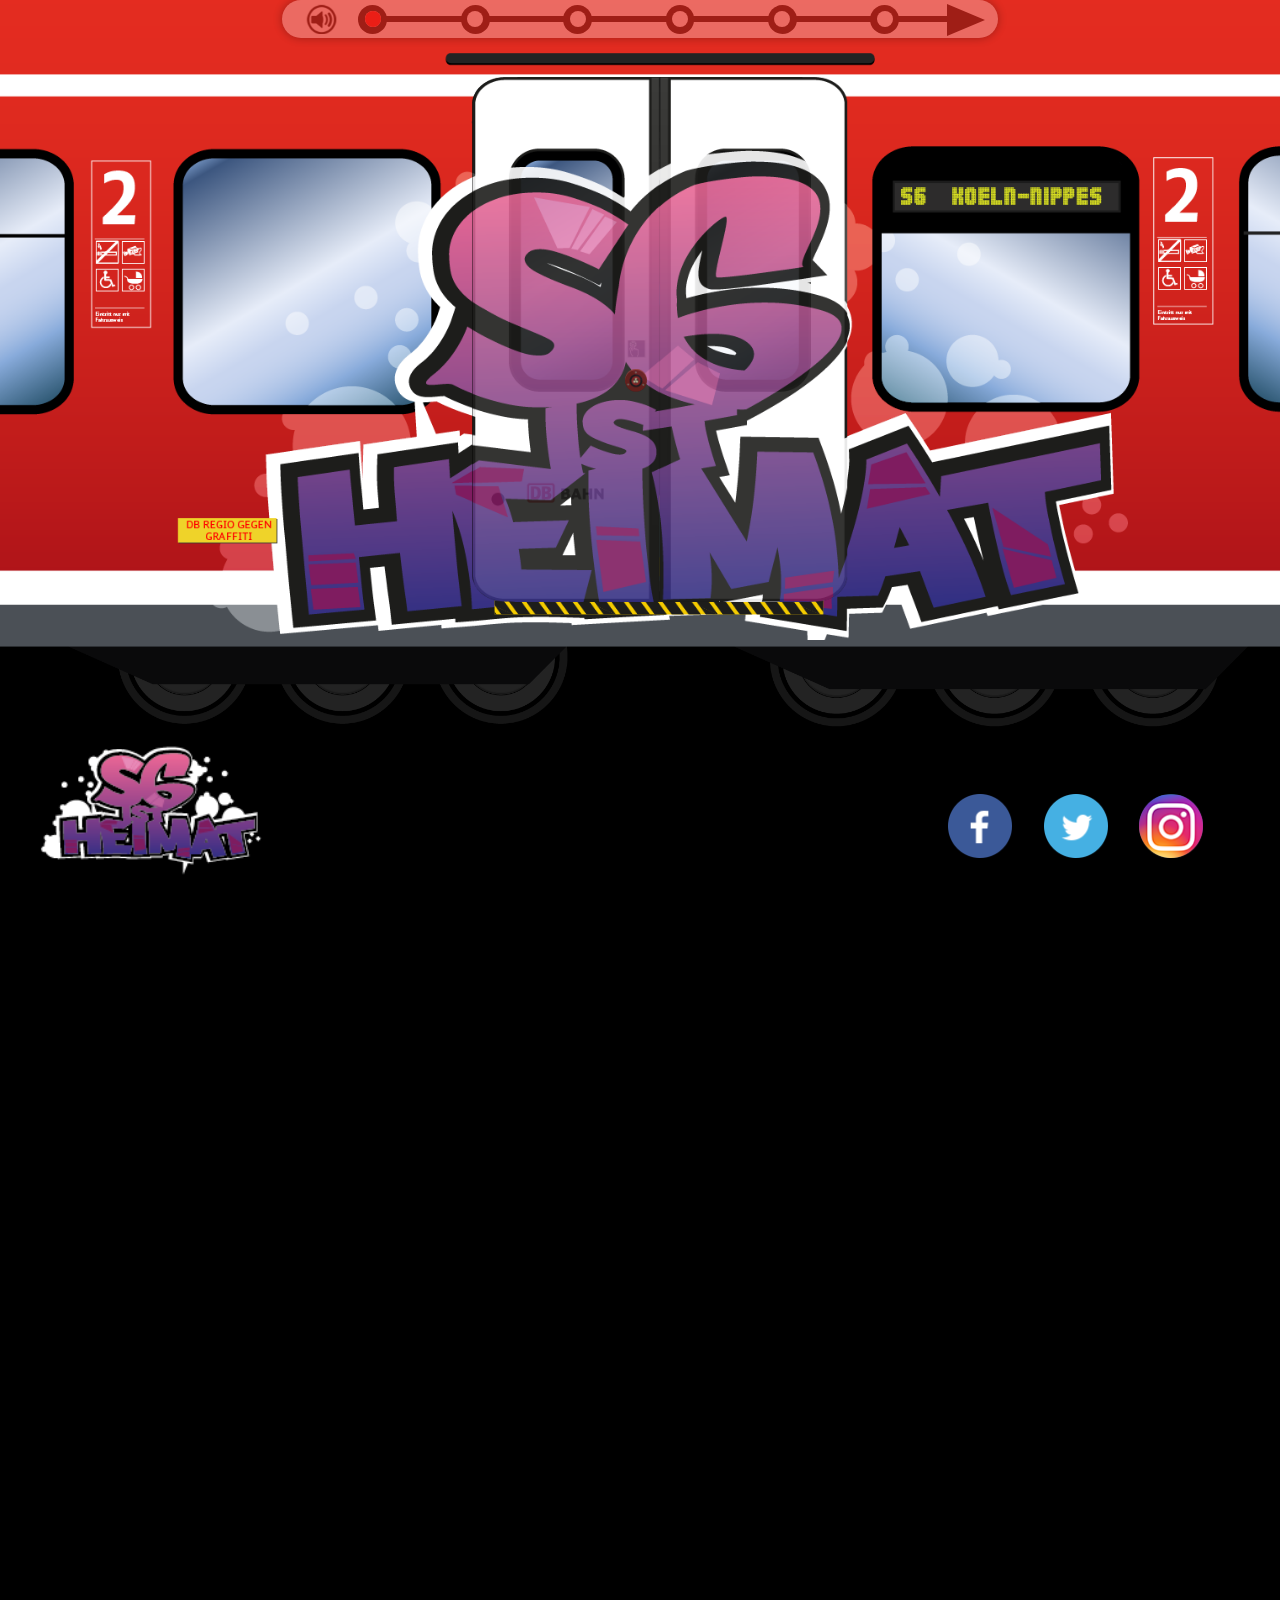
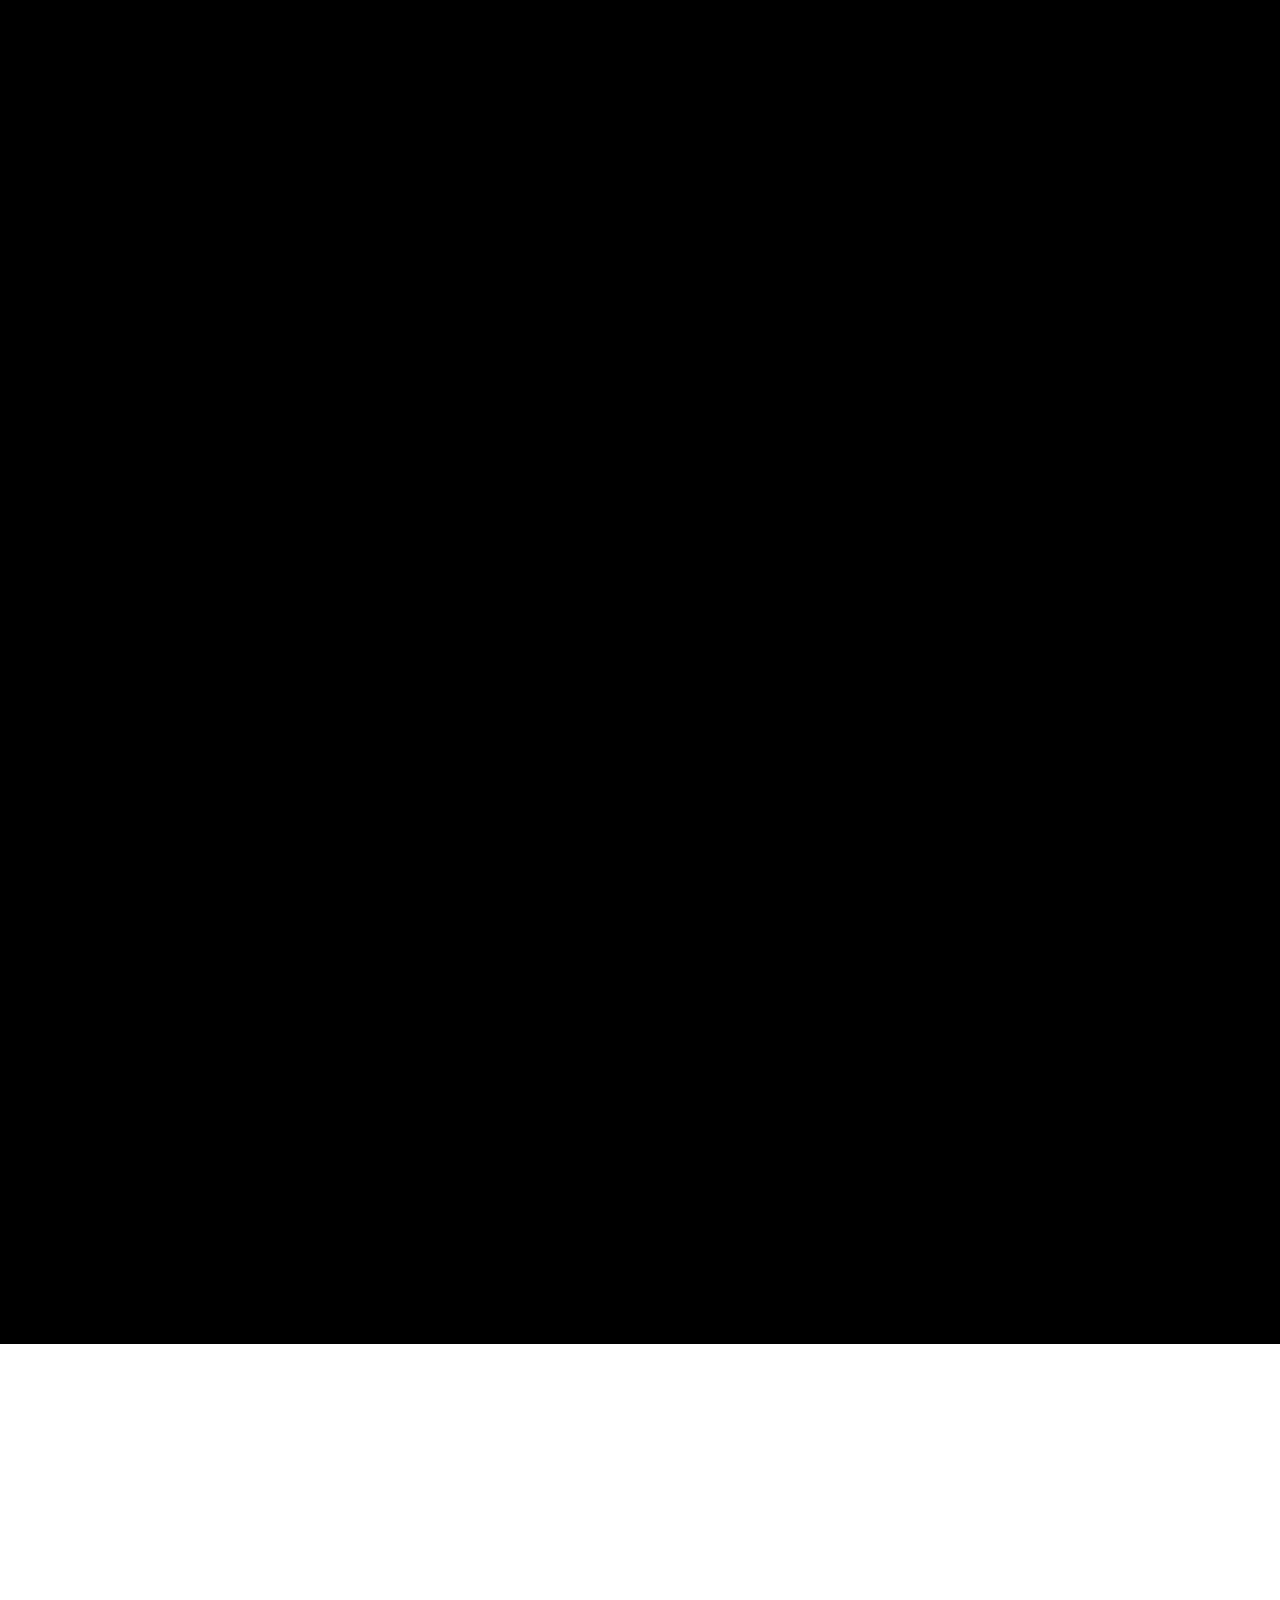
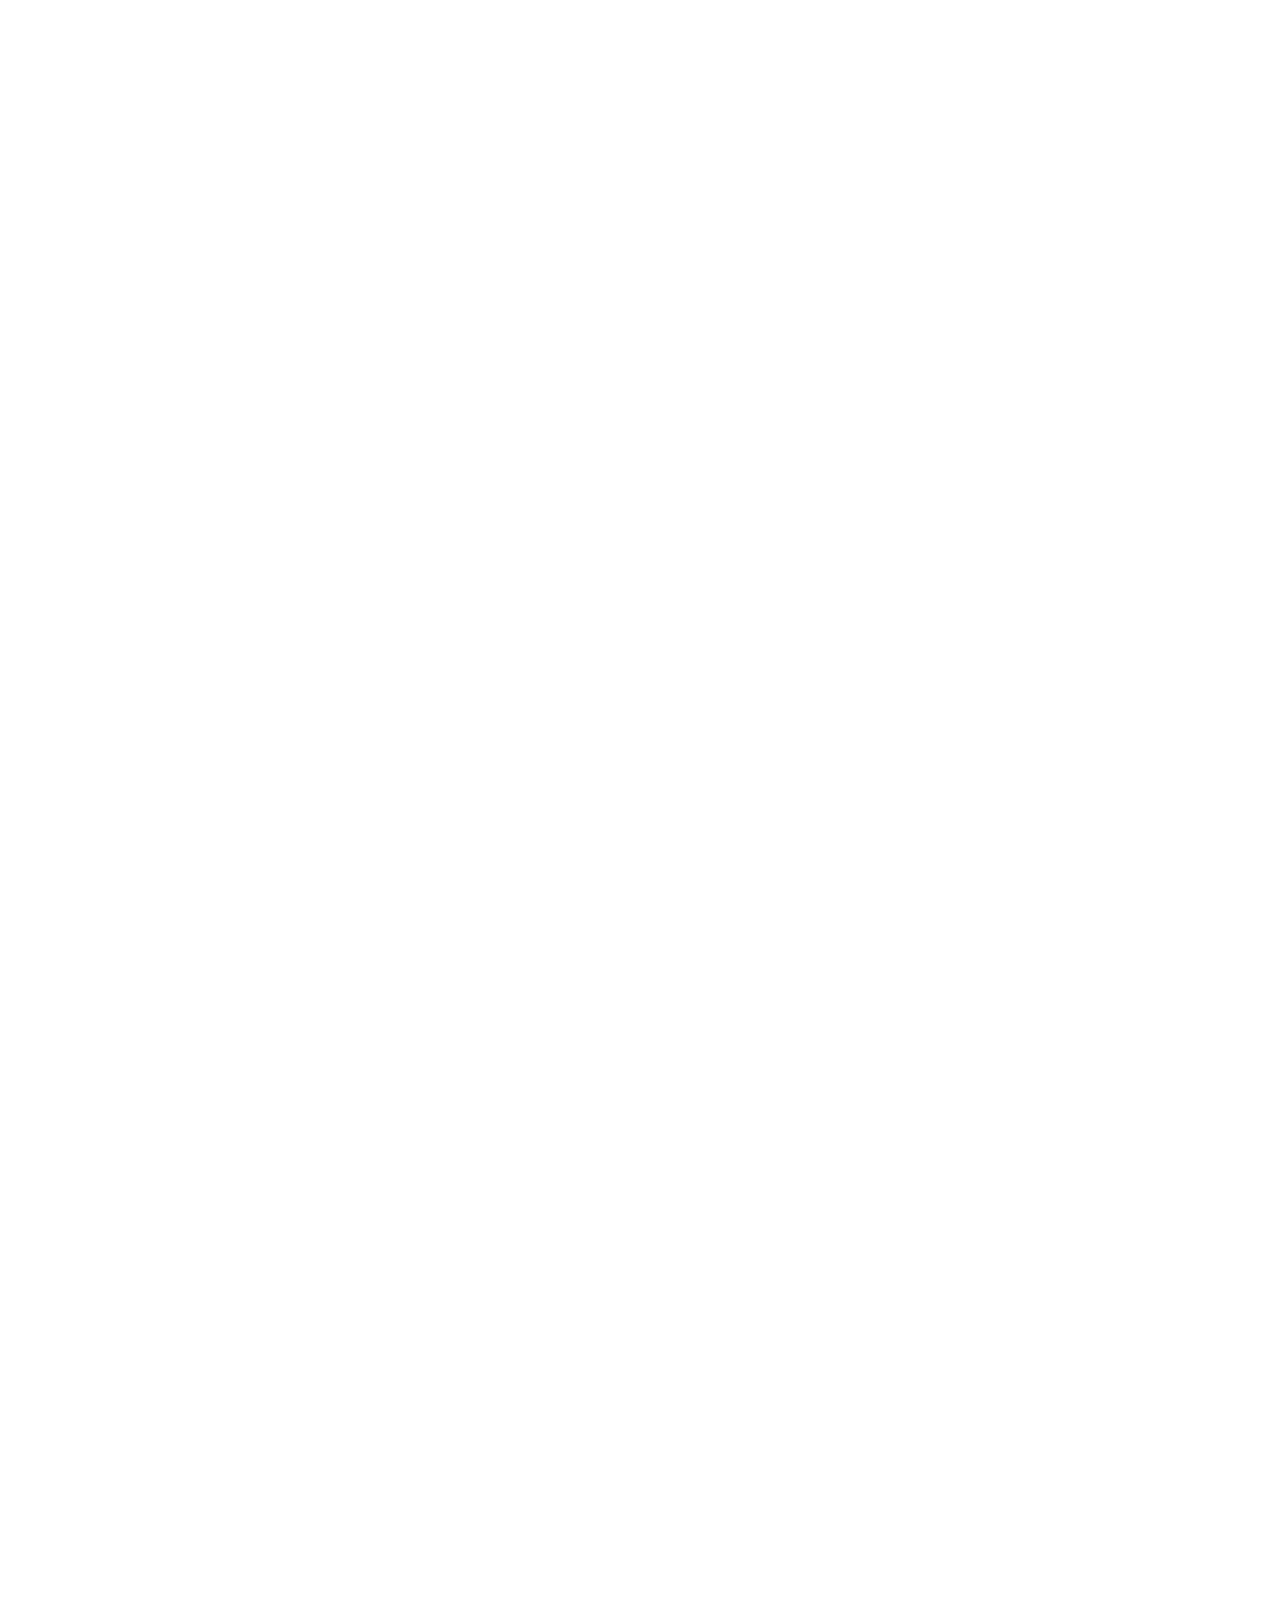
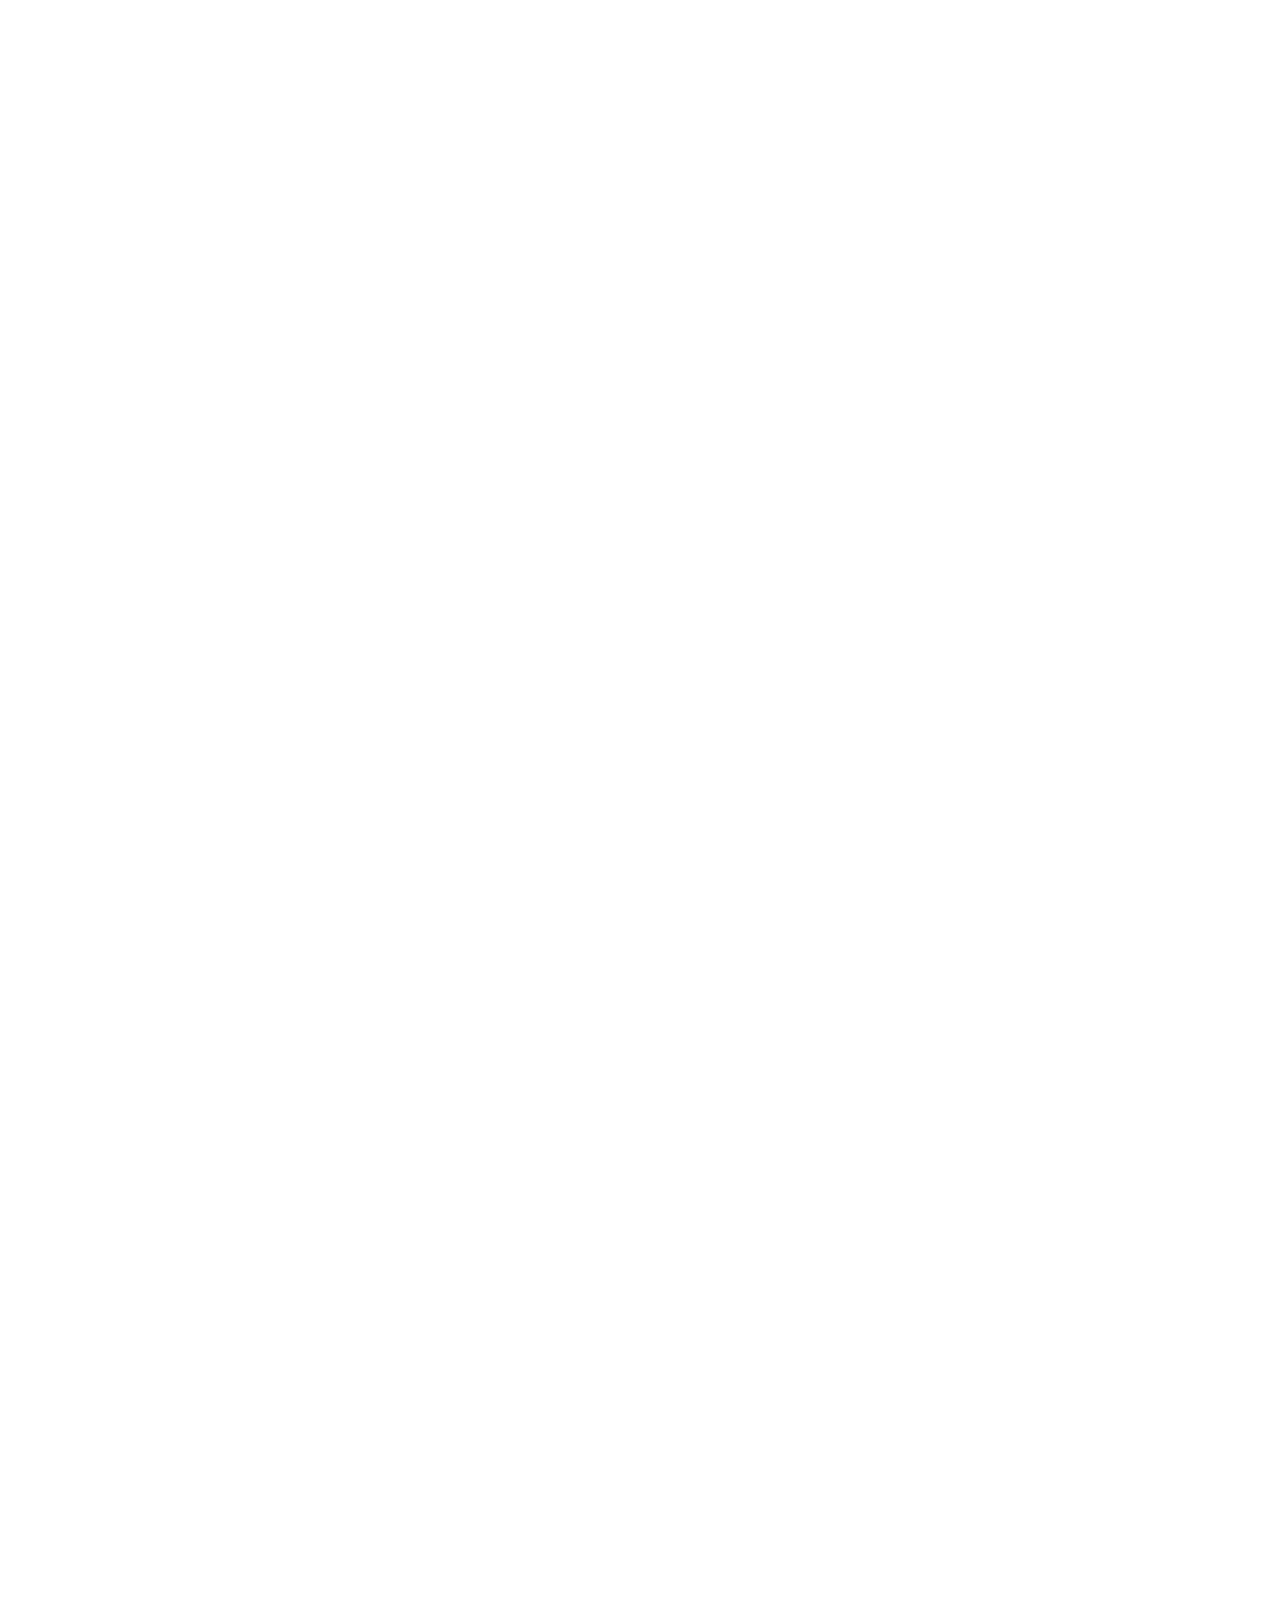
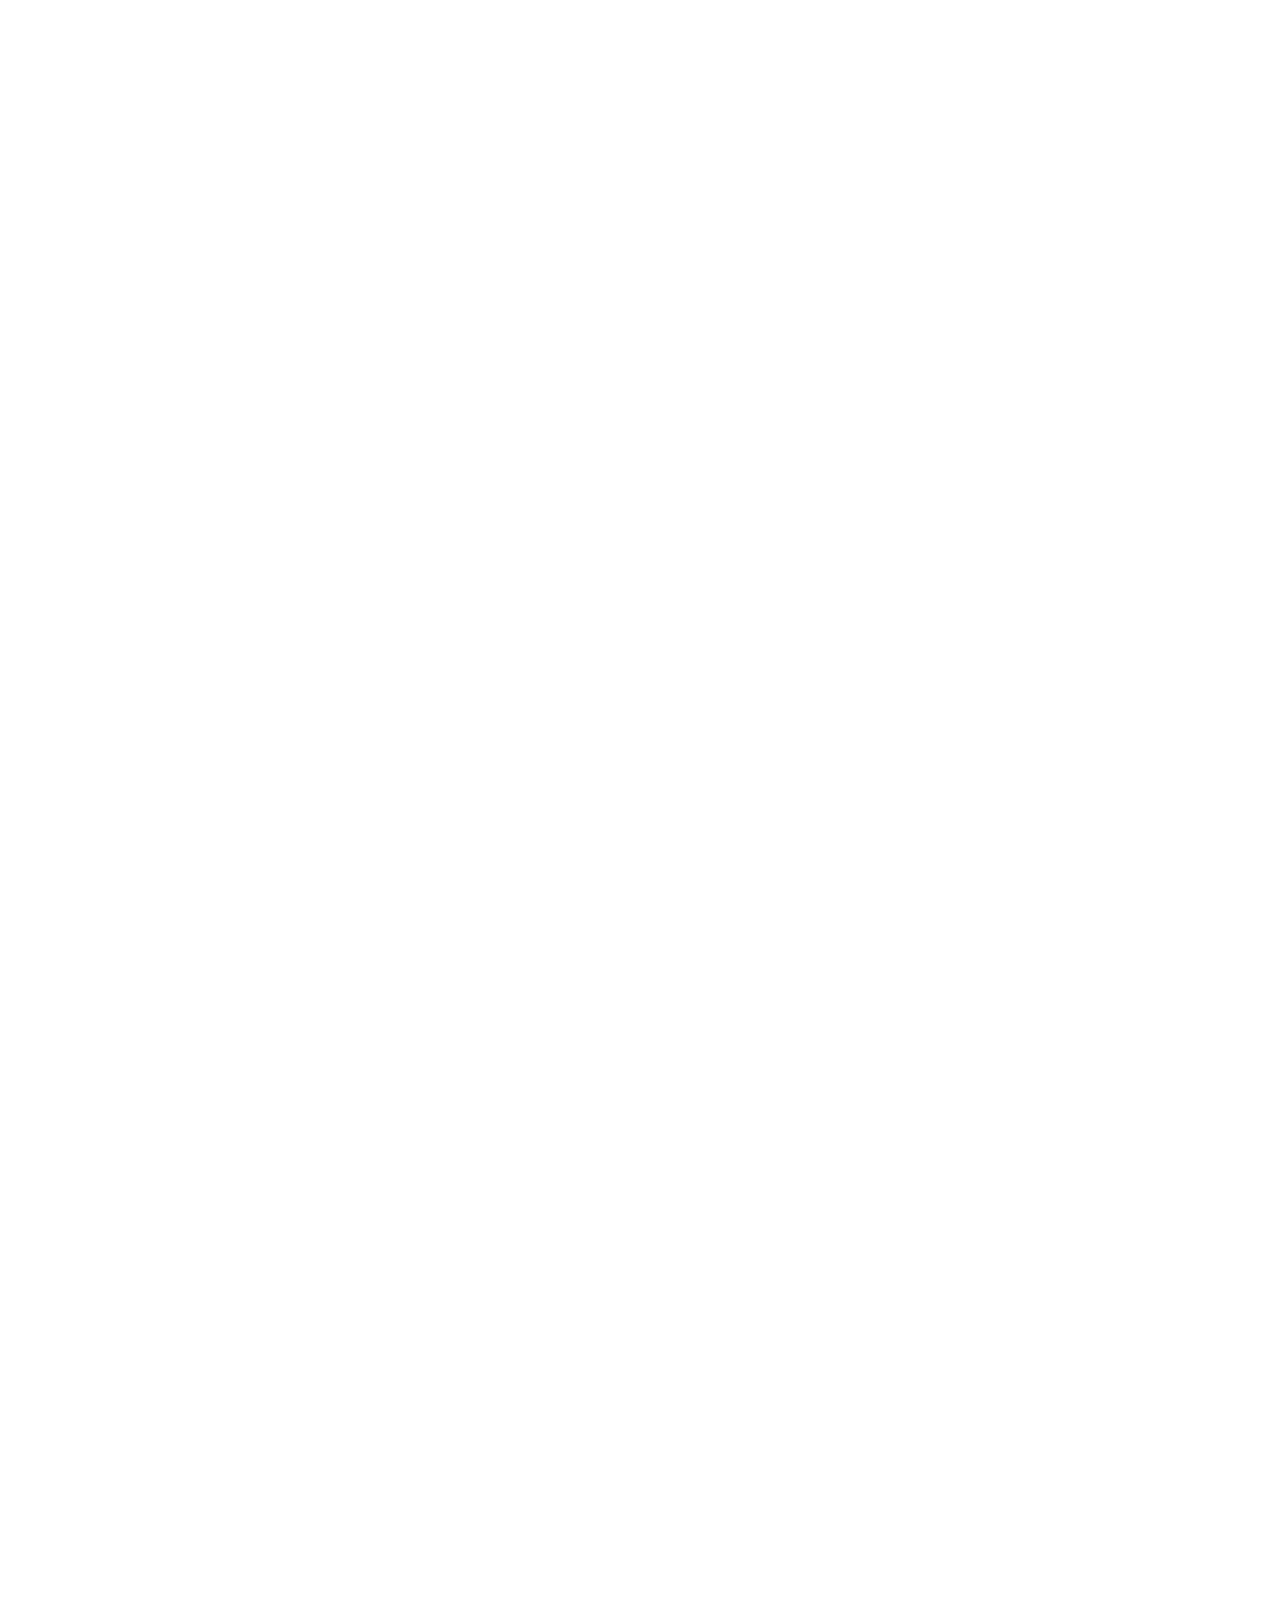
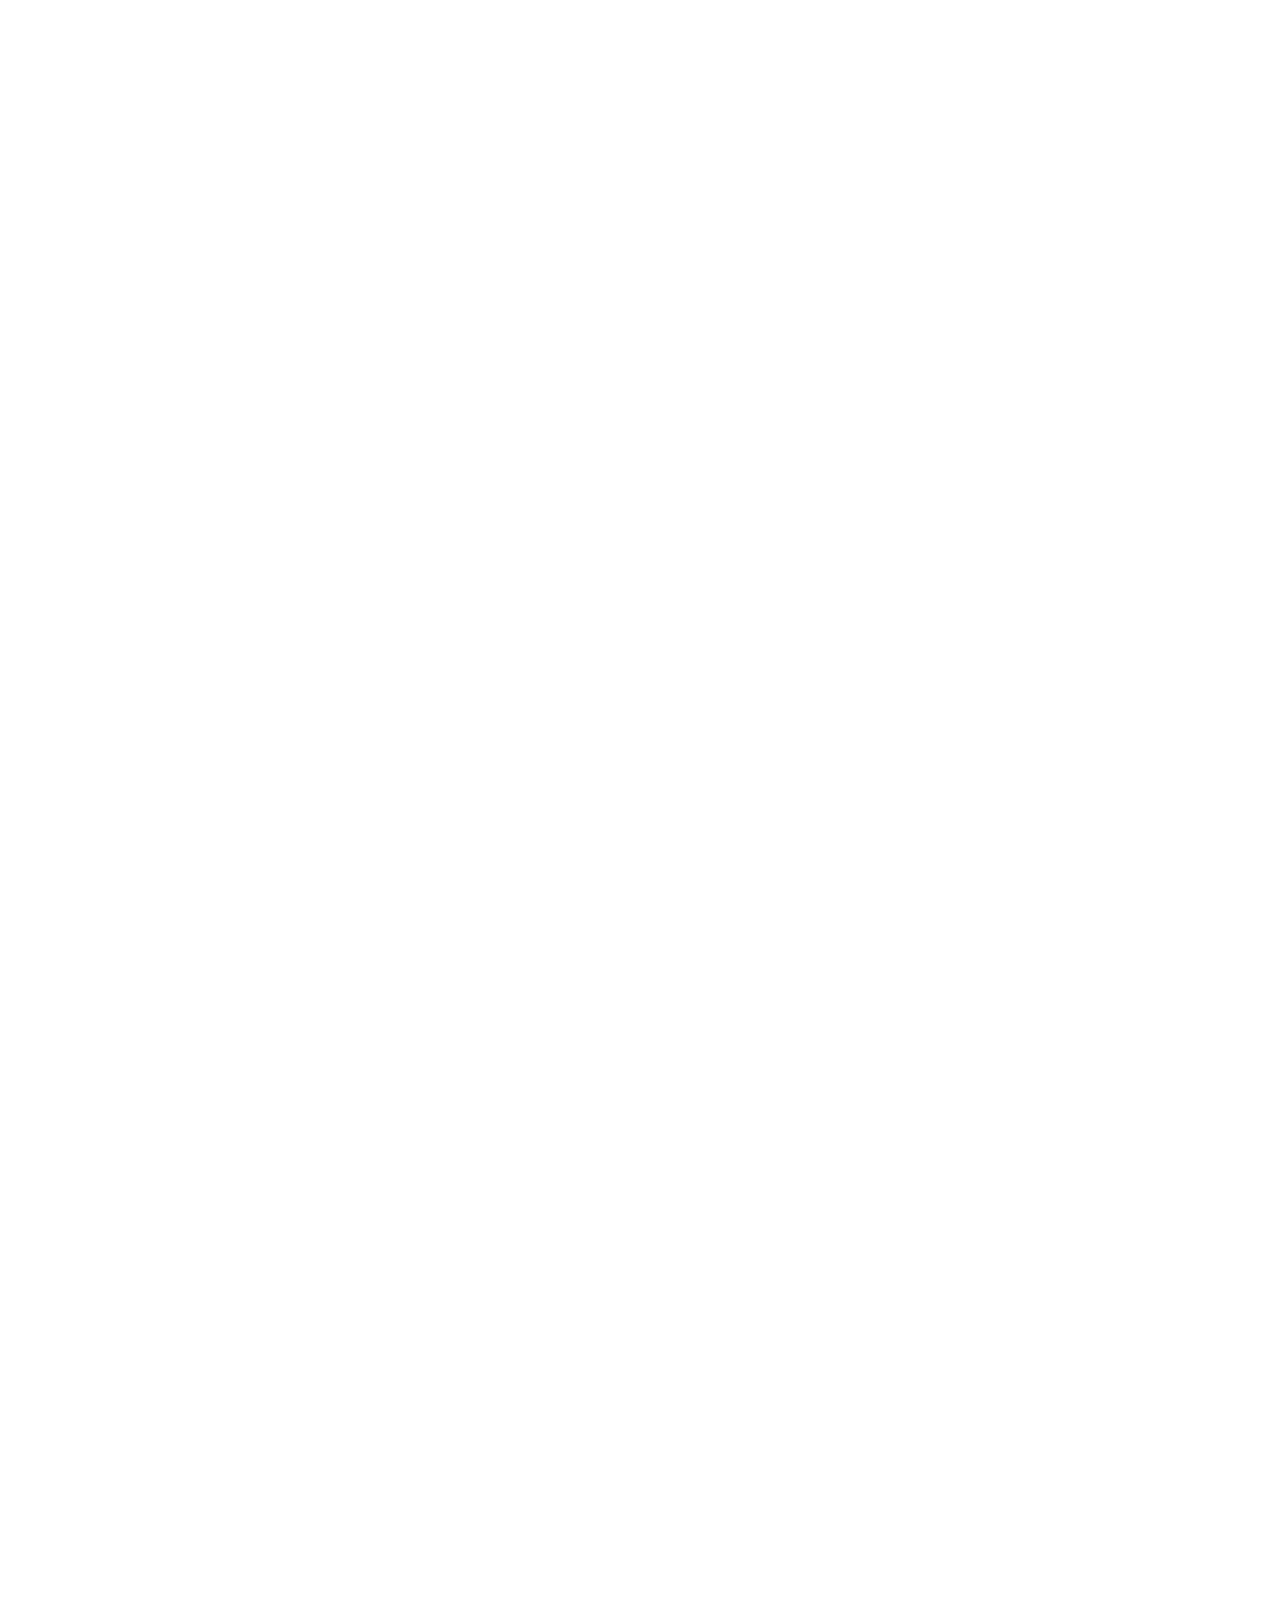
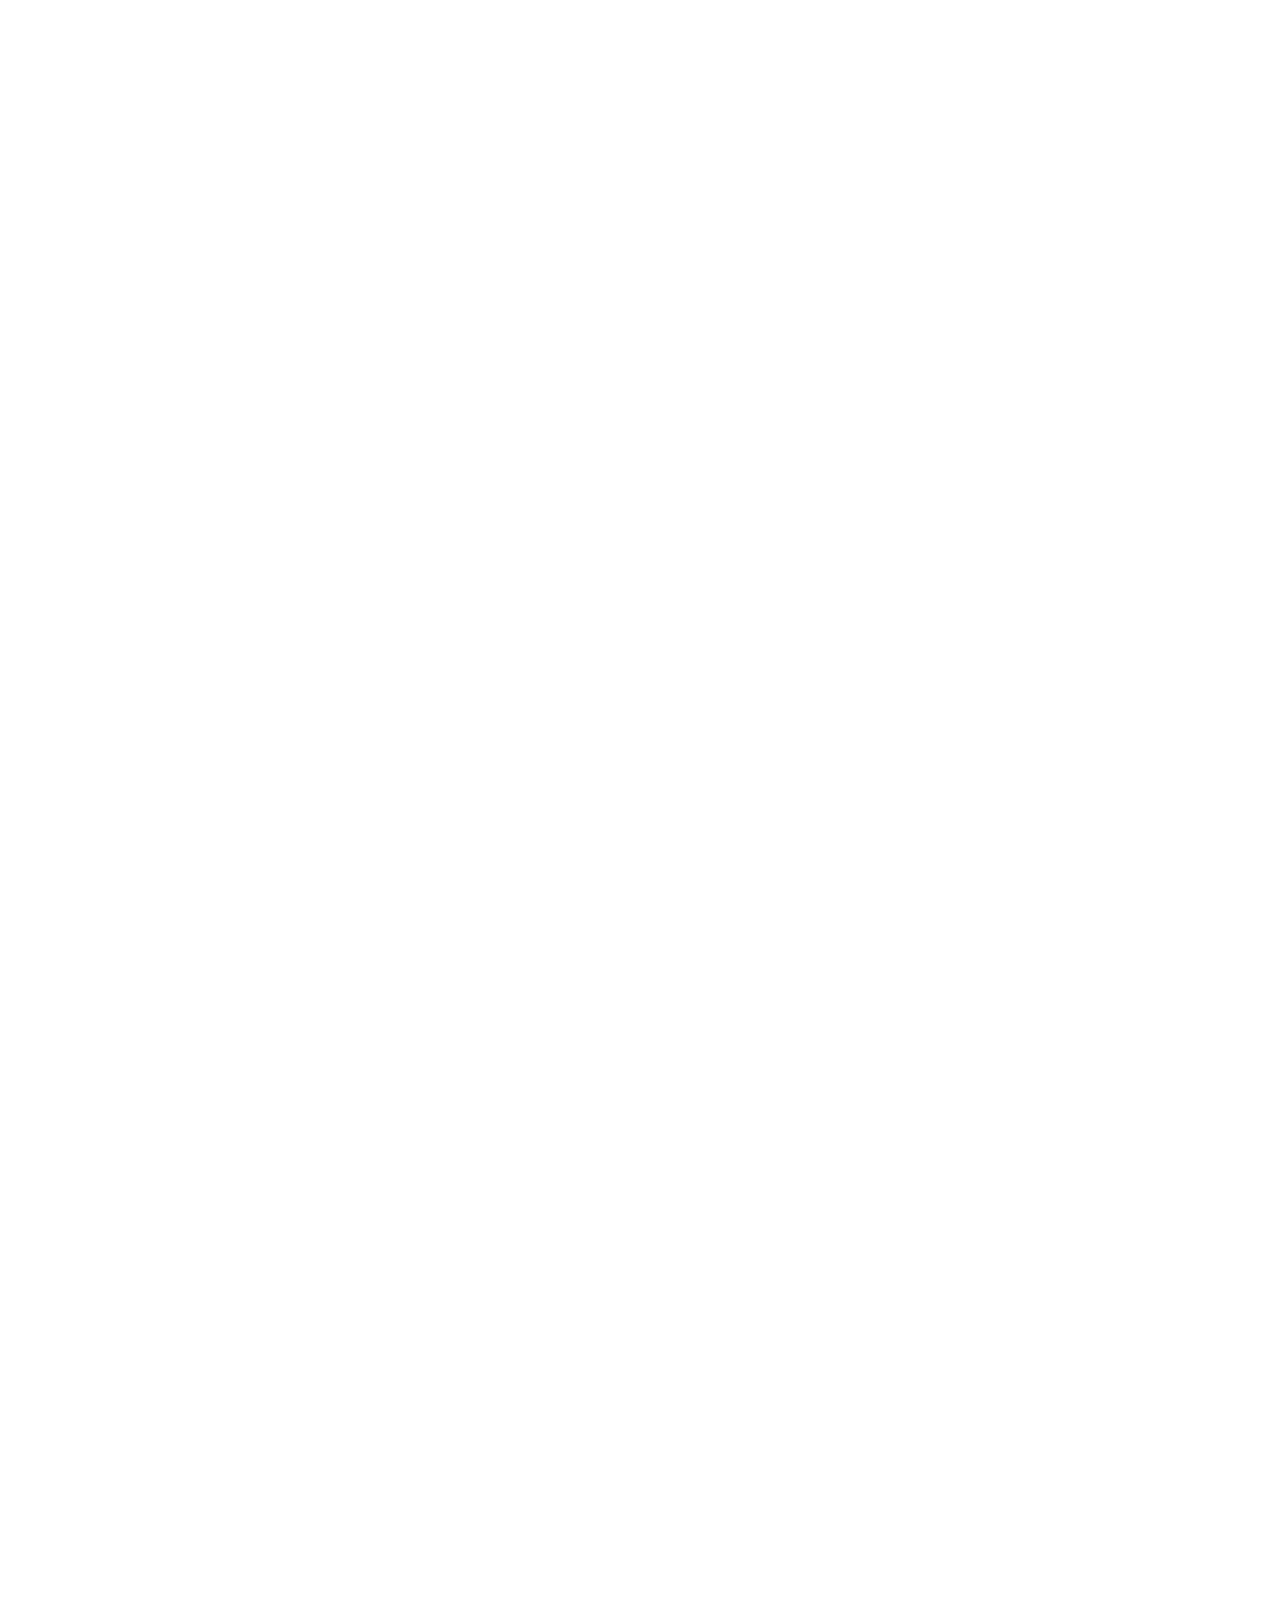
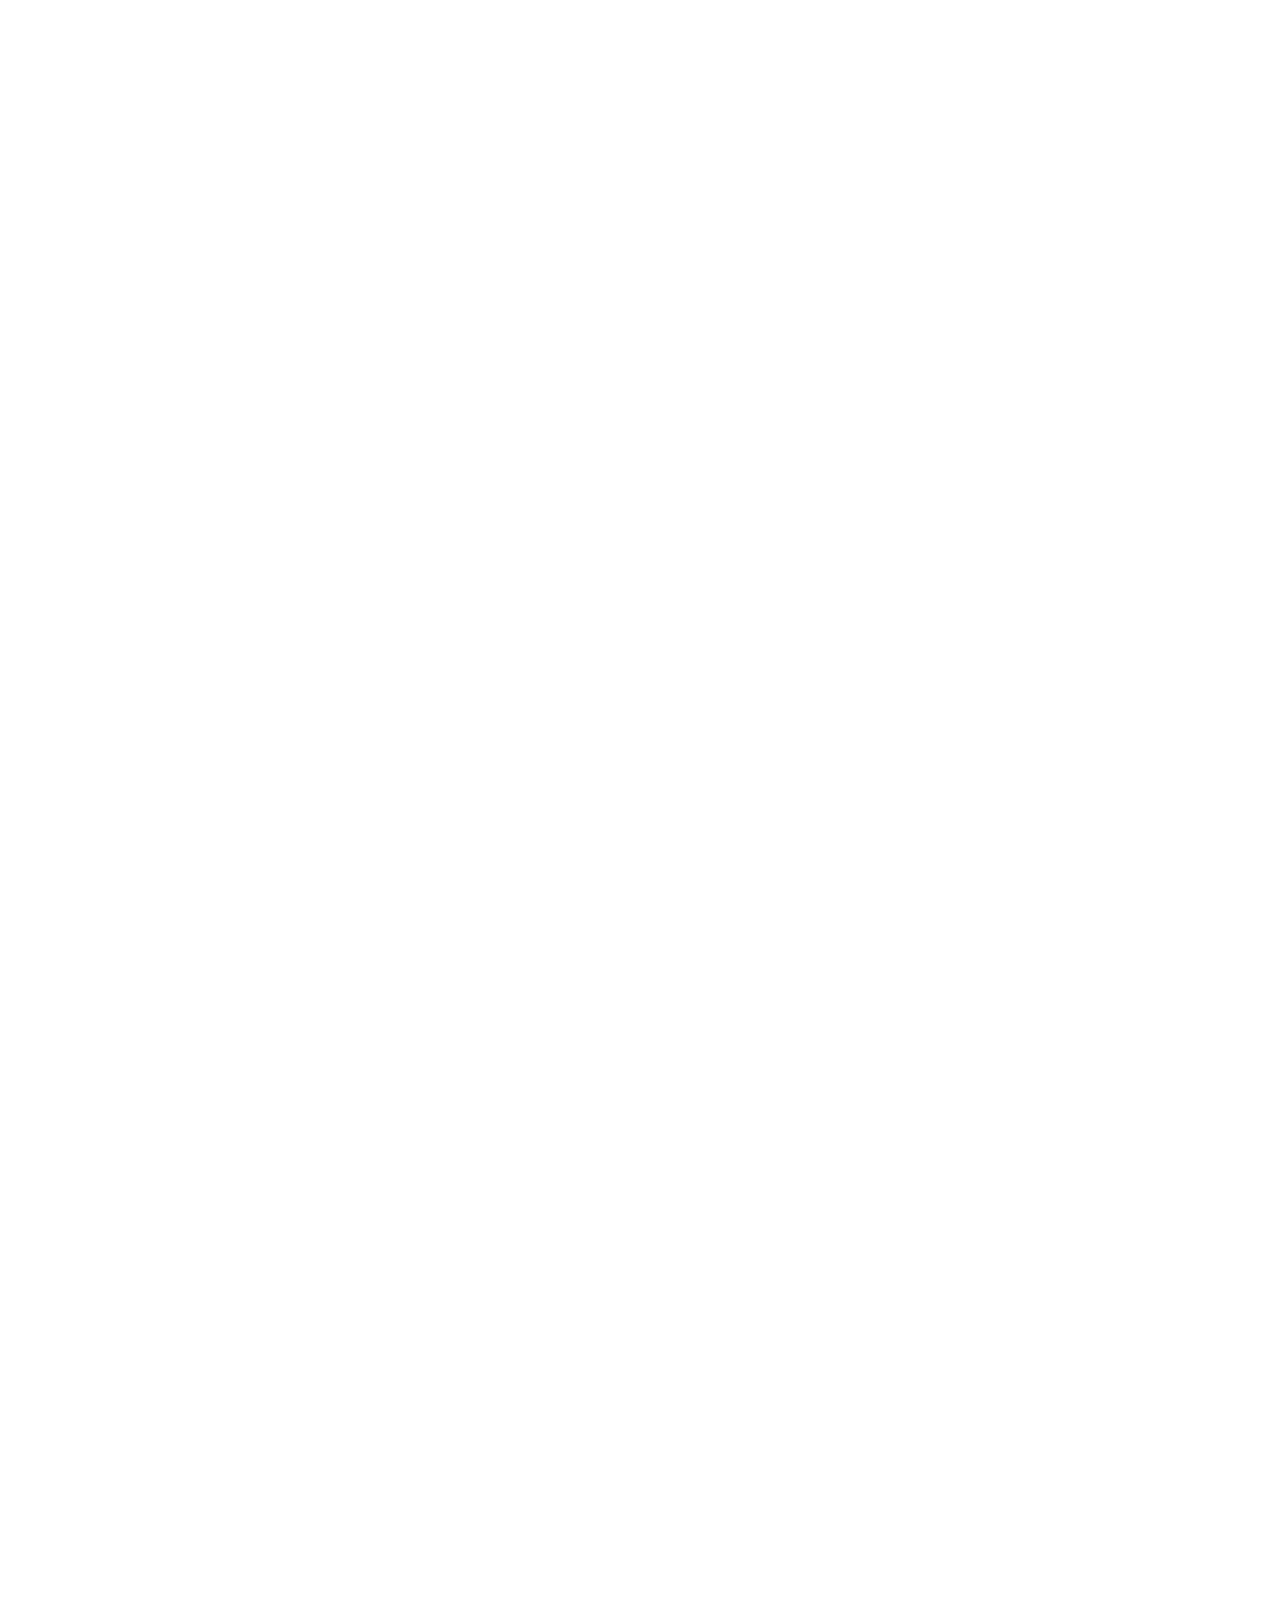
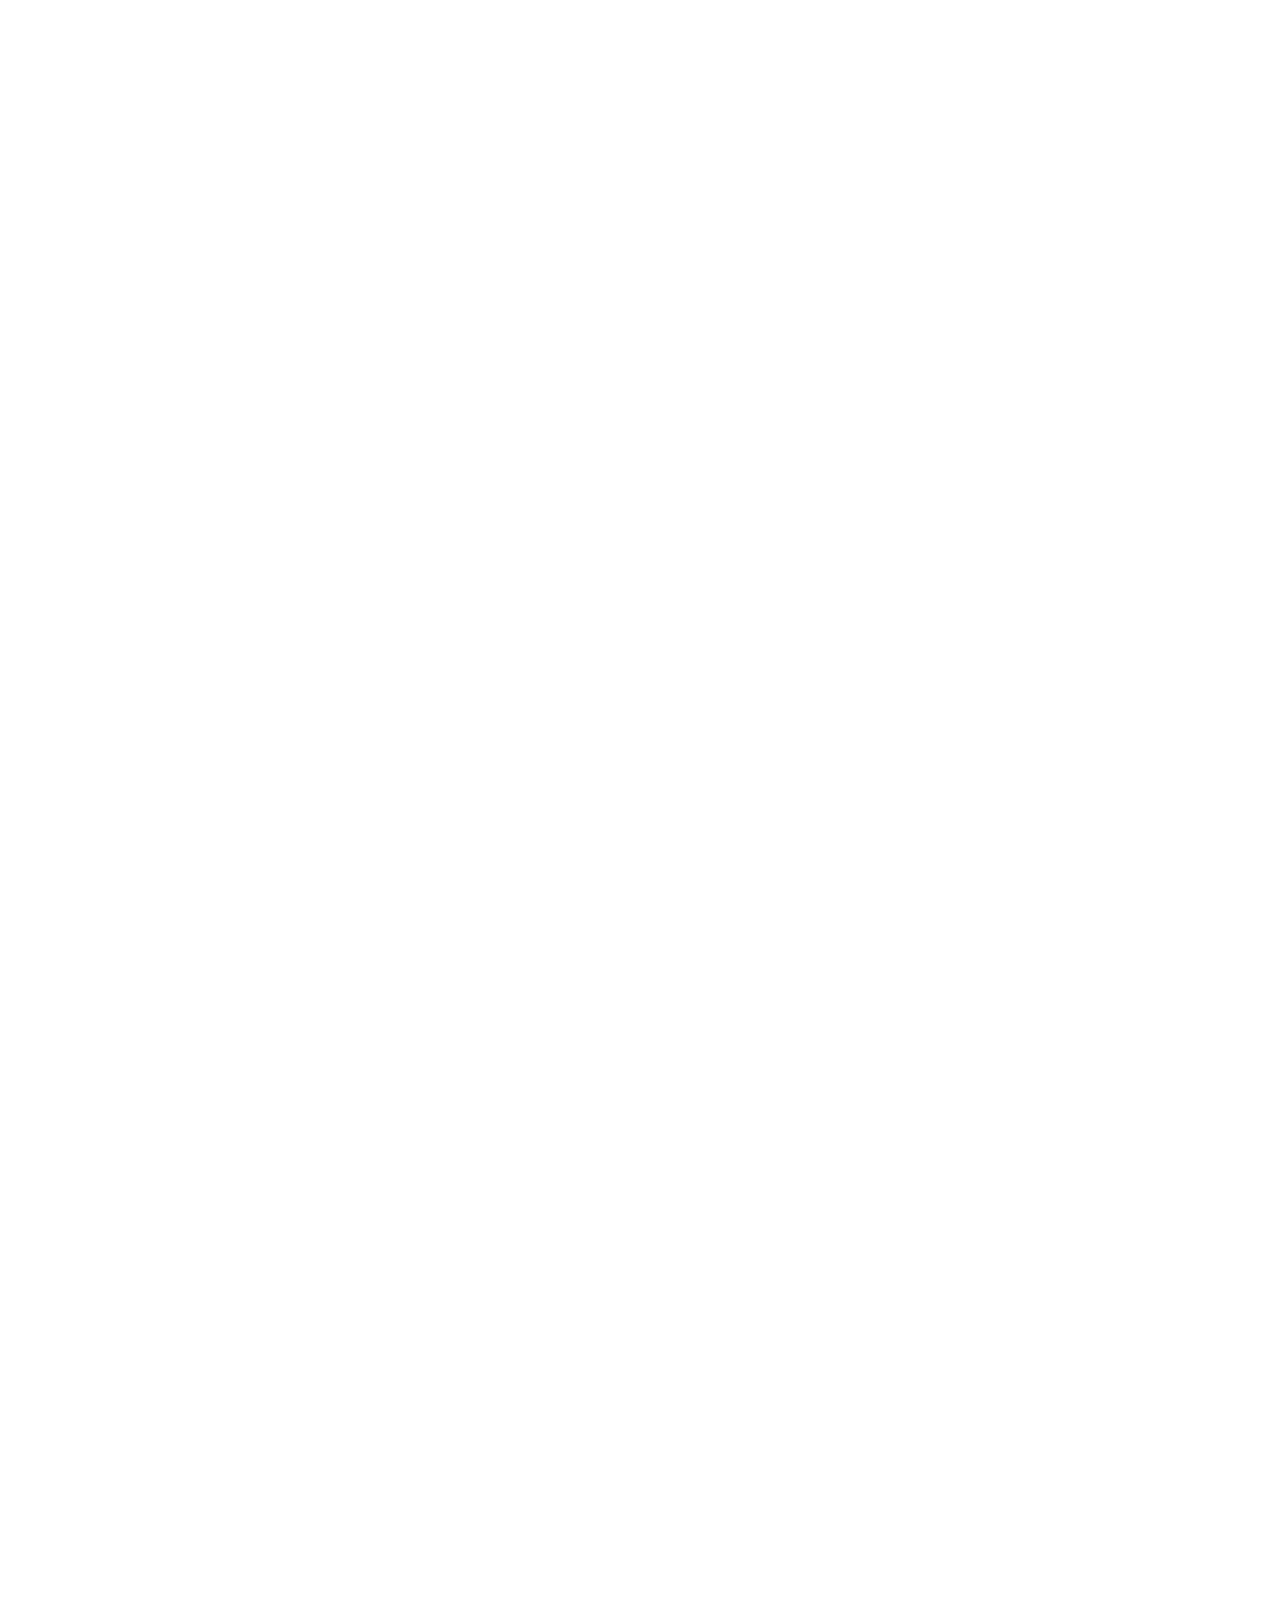
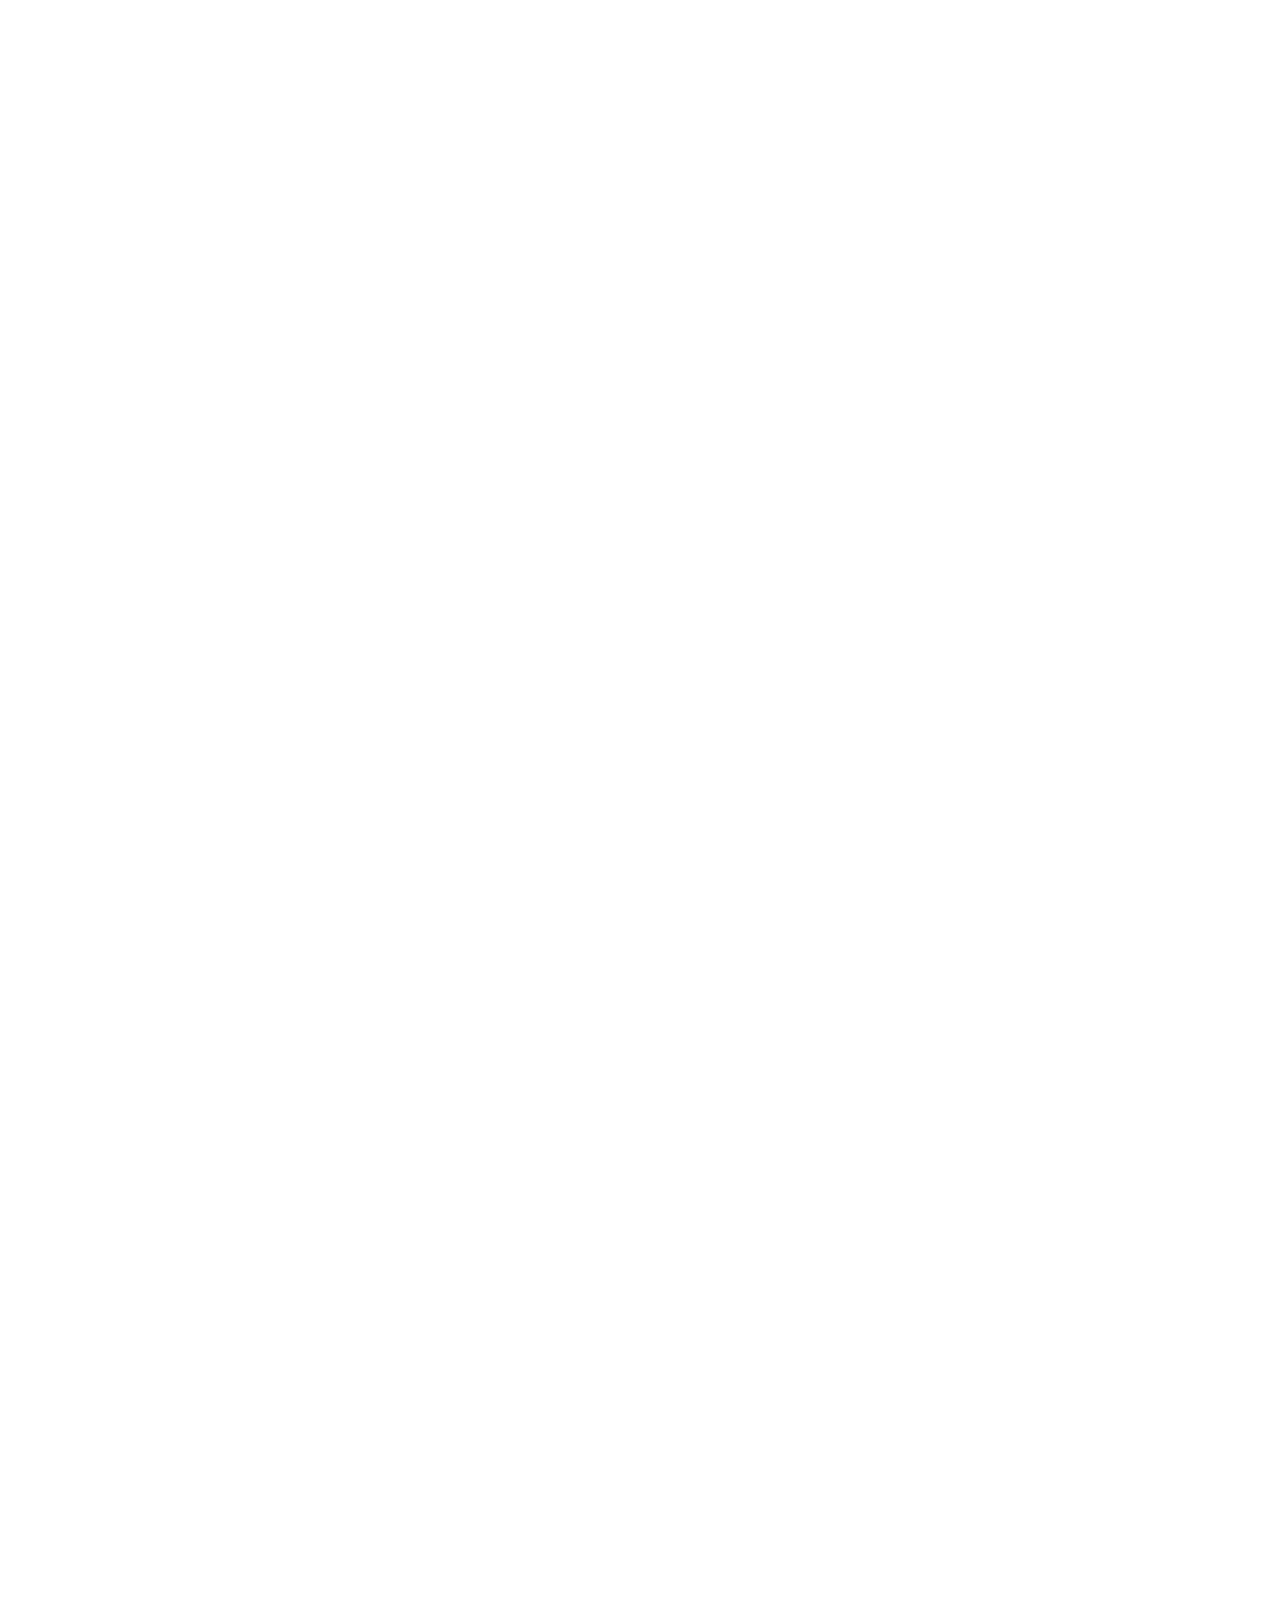
<file: index.html>
<!DOCTYPE html>
<html lang="en">
<head>
    <meta charset="UTF-8">
    <meta http-equiv="language" content="deutsch, de">
    <meta name="keywords" content="s6, heimat, parallax, onepager, projekt, ">
    <meta name="description" content="Diese Seite ist eine Projektarbeit von Studenten der HS Duesseldorf und zeigt die
    Verbundenheit mit der S-Bahnlinie S6.">
    <title>6 ist Heimat</title>
    <link rel="icon" href="img/sbahnlogo.png" type="image/png"/>
    <link rel="stylesheet" href="css/index.css"/>
    <script type="text/javascript">
        function loadingCheck() {
            if (document.readyState != "complete") {
                window.setTimeout(loadingCheck, 10000);
            }
            else {
                document.getElementById('loading').id = 'loaded';
            }
        }
    </script>
</head>
<body onload="loadingCheck();">
    <div id="loading">
        <p>"Achtung an Gleis 6! Zug fährt ein."</p>
        <div id="loading_screen"></div>
    </div>
<main>
    <nav>

        <audio id="durchsageAudio" preload="auto">
            <source src="audio/durchsage_kurz.mp3"/>
        </audio>
        <audio id="mariachiAudio" preload="auto">
            <source src="audio/mariachi_band_ver2.mp3"/>
        </audio>
        <audio id="fansAudio" preload="auto">
            <source src="audio/fangesaenge.mp3"/>
        </audio>
        <div id="unMuteButton">
            <input type="button" name="unMuteAudio"/>
        </div>
        <div id="muteButton">
            <input type="button" name="muteAudio"/>
        </div>


        <div id="linie"></div>
        <div id="pfeil"></div>

        <a href="#s1_intro" data-menu-top="0">
            <div id="ring1" class="ring">
                <div class="nav_name">
                    <div>Intro</div>
                </div>
                <div class="innen"></div>
                <div class="innen"
                     data-0="background-color: red;"
                     data-15000="background-color: transparent;">
                </div>
            </div>
        </a>
        <a href="#s2_pendler" data-menu-top="17001">
            <div id="ring2" class="ring">
                <div class="nav_name">
                    <div>Pendler</div>
                </div>
                <div class="innen"></div>
                <div class="innen"
                     data-0="background-color: transparent;"
                     data-17000="background-color: red;"
                     data-42000="background-color: transparent;">
                </div>
            </div>
        </a>
        <a href="#s3_bahnhof" data-menu-top="42001">
            <div id="ring3" class="ring">
                <div class="nav_name">
                    <div>Bahnhof</div>
                </div>
                <div class="innen"></div>
                <div class="innen"
                     data-0="background-color: transparent;"
                     data-42000="background-color: red;"
                     data-60000="background-color: transparent;">
                </div>
            </div>
        </a>
        <a href="#s4_nervigefahrgaeste" data-menu-top="60001">
            <div id="ring4" class="ring">
                <div class="nav_name">
                    <div>nervige&nbsp;Fahrgäste</div>
                </div>
                <div class="innen"></div>
                <div class="innen"
                     data-0="background-color: transparent;"
                     data-60000="background-color: red;"
                     data-100000="background-color: transparent;">
                </div>
            </div>
        </a>
        <a href="#s5_nachtfahrt" data-menu-top="100001">
            <div id="ring5" class="ring">
                <div class="nav_name">
                    <div>Nachtfahrt</div>
                </div>
                <div class="innen"></div>
                <div class="innen"
                     data-0="background-color: transparent;"
                     data-100000="background-color: red;"
                     data-108000="background-color: transparent;">
                </div>
            </div>
        </a>
        <a href="#s6_outro" data-menu-top="108001">
            <div id="ring6" class="ring">
                <div class="nav_name">
                    <div >Sternenhimmel</div>
                </div>
                <div class="innen"></div>
                <div class="innen"
                     data-0="background-color: transparent;"
                     data-108000="background-color: red;"
                     data-120000="background-color: transparent;">
                </div>
            </div>
        </a>
    </nav>

    <!-- Intro -->
    <div id="s1_intro"
         class="viewport"
         data-10000="display: block; transform: translateX(-400vw);"
         data-14500="transform: translateX(-126.2vw);"
         data-17000="opacity: 1;"
         data-22000="display: none; opacity: 0;">

        <section id="s1_zug"></section>

        <div id="s1_tim"
             data-0="display: block;"
             data-2000="transform: translateX(439vw);"
             data-3000="opacity: 1;"
             data-4000="display: none; opacity: 0;">
        </div>

        <div id="s1_tim_winken"
             data-0="display: block;"
             data-3000="transform: translateX(439vw); opacity: 0;"
             data-4000="opacity: 1;"
             data-10000="display: none;">
        </div>

        <div class="sprechblase"
             data-4000="display: block; transform: translateX(445vw); opacity: 0;"
             data-5000="opacity: 1;"
             data-7000="opacity: 1;"
             data-8000="display: none; opacity: 0;">
            <div class="sprechblase_text"
                 data-5000="display: block;"
                 data-6000="display: none;">
                <p>Hey Leute, ich bin Tim! Als Student der HSD sitze ich mehr in der S6 als im Vorlesungssaal.</p>
            </div>
            <div class="sprechblase_text"
                 data-5000="display: none;"
                 data-6000="display: block;"
                 data-8000="display: none;">
                <p>Hier verdichtet sich ganz NRW in einer einzigen Bahnlinie.<br>Kommt mit!</p>
            </div>
        </div>

        <section id="tuer_links"
                 class="container tuer"
                 data-0="display: block; transform: translateX(404.5vw);"
                 data-2000="transform: translateX(390vw);"
                 data-8000="transform: translateX(390vw);"
                 data-10000="transform: translateX(404.5vw);"
                 data-11000="display: none;">
            <div></div>
        </section>
        <section id="tuer_rechts"
                 class="container tuer"
                 data-0="display: block; transform: translateX(451.5vw);"
                 data-2000="transform: translateX(466vw);"
                 data-8000="transform: translateX(466vw);"
                 data-10000="transform: translateX(451.5vw);"
                 data-10800="display: none;">
            <div></div>
        </section>
    </div>

    <!-- Szene2 -->
    <div id="s2_pendler"
         class="viewport"
         data-0="display: none;"
         data-15000="display: block; transform: translateX(0vw); opacity: 0;"
         data-17000="transform: translateX(0vw); opacity:1;"
         data-35000="transform: translateX(-100vw);"
         data-42000="display: none;">

        <div id ="s2_hintergrund"
             data-0="display: none;"
             data-15000="display: block; transform: translateX(0vw); opacity: 0.8;"
             data-17000="transform: translateX(0vw); opacity:1;"
             data-35000="transform: translateX(20vw);"
             data-41300="display: none; opacity: 0;">
        </div>

        <div id="s2_schild_essen"
             class="schilder"
             data-0="display: none;"
             data-15000="display: block; opacity: 0.8;"
             data-17000="transform: translateX(0vw);"
             data-19100="display: none; transform: translateX(-17.5vw); opacity: 1;">
        </div>

        <div id="s2_schild_ddorf"
             class="schilder"
             data-0="display: none;"
             data-19250="display: block; transform: translateX(-19vw); opacity: 0.8;"
             data-27100="display: none; transform: translateX(-84vw); opacity: 1;">
        </div>

        <div id="s2_schild_leverkusen"
             class="schilder"
             data-0="display: none;"
             data-23000="display: block; transform: translateX(-50vw); opacity: 0.8;"
             data-26200="display: none; transform: translateX(-76.5vw); opacity: 1;">
        </div>

        <div id="s2_schild_koeln"
             class="schilder"
             data-0="display: none;"
             data-26000="display: block; transform: translateX(-75.5vw); opacity: 0.8;"
             data-33700="display: none; transform: translateX(-139vw); opacity: 1;">
        </div>

        <div class="container"
             data-0="display: none;"
             data-15000=" display: block; transform: translateX(0vw); opacity: 0.8;"
             data-17000="transform: translateX(0vw); opacity: 1;"
             data-35000="transform: translateX(-250vw);"
             data-41300="display: none; opacity: 0;">
            <div id = s2_bahn_innen></div>
        </div>

        <section id="s2_protagonist_neutral"
                 class="container protagonist"
                 data-0="display: none;"
                 data-31700="display: block; transform: translateX(180vw); opacity: 1;"
                 data-35000="transform: translateX(137vw);"
                 data-35100="opacity: 0.5;"
                 data-35200="display: none; opacity: 0;">
            <div></div>
        </section>

        <section id="s2_protagonist_muede"
                 class="container protagonist"
                 data-0="display: none;"
                 data-35000="display: block; transform: translateX(137vw); opacity: 0;"
                 data-35100="opacity: 0.7;"
                 data-35200="opacity: 1;"
                 data-41300="display: none; opacity: 0;">
            <div></div>
        </section>

        <div id="s2_sprechblase"
             class="sprechblase"
             data-0="display: none;"
             data-33000="display: block; transform: translateX(142vw); opacity: 0;"
             data-33500="transform: translateX(135.25vw); opacity: 1;"
             data-34500="transform: translateX(121.75vw); opacity: 1;"
             data-35000="display: none; transform: translateX(115vw); opacity: 0;">

            <div class="sprechblase_text"
                 data-33000="display: block;"
                 data-34000="display: none;">
                <p>Die S6 fährt von Essen Hbf nach<br>Köln-Worringen.</p>
            </div>

            <div class="sprechblase_text"
                 data-33000="display: none;"
                 data-34000="display: block;">
                <p>Entlang dieser Hauptschlagader NRWs mischen sich alle Klischees der verschiedenen Städte.</p>
            </div>

        </div>

        <section id="s2_mannZeche1"
                 class="container"
                 data-0="display: none;"
                 data-15000="display: block;"
                 data-17000="transform: translateX(5vw);"
                 data-17850="display: none; transform: translateX(-8vw);">
            <div></div>
        </section>

        <section id="s2_mannRuhrpott"
                 class="container"
                 data-0="display: none;"
                 data-15000="display: block;"
                 data-17000="transform: translateX(57vw);"
                 data-20500="display: none; transform: translateX(6.4vw);">
            <div></div>
        </section>

        <section id="s2_mannZeche2"
                 class="container"
                 data-0="display: none;"
                 data-15000="display: block;"
                 data-17000="transform: translateX(75vw);"
                 data-21450="display: none; transform: translateX(12vw);">
            <div></div>
        </section>

        <section id="s2_mann"
                 class="container"
                 data-0="display: none;"
                 data-15000="display: block;"
                 data-17000="transform: translateX(65vw);"
                 data-21100="display: none; transform: translateX(5.75vw);">
            <div></div>
        </section>

        <section id="s2_bierFlasche"
                 class="container"
                 data-0="display: none;"
                 data-17400="display: block; transform: translateX(99vw);"
                 data-22550="display: none; transform: translateX(27.5vw);">
            <div></div>
        </section>

        <section id="s2_reicheFrau1"
                 class="container"
                 data-0="display: none;"
                 data-20500="display: block; transform: translateX(116vw);"
                 data-26000="display: none; transform: translateX(35vw);">
            <div></div>
        </section>

        <section id="s2_reicherMann1"
                 class="container"
                 data-0="display: none;"
                 data-19720="display: block; transform: translateX(113vw);"
                 data-25520="display: none; transform: translateX(31vw);">
            <div></div>
        </section>

        <section id="s2_reicherMann2"
                 class="container"
                 data-0="display: none;"
                 data-21200="display: block; transform: translateX(121.5vw);"
                 data-26800="display: none; transform: translateX(44vw);">
            <div></div>
        </section>

        <section id="s2_reicheFrau2"
                 class="container"
                 data-0="display: none;"
                 data-21500="display: block; transform: translateX(123.5vw);"
                 data-27200="display: none; transform: translateX(43.5vw);">
            <div></div>
        </section>

        <section id="s2_becher"
                 class="container"
                 data-0="display: none;"
                 data-23400="display: block; transform: translateX(133vw);"
                 data-28550="display: none; transform: translateX(61.5vw);">
            <div></div>
        </section>

        <section id="s2_Jeck1"
                 class="container"
                 data-0="display: none;"
                 data-26340="display: block; transform: translateX(147.5vw);"
                 data-31950="display: none; transform: translateX(68.5vw);">
            <div></div>
        </section>

        <section id="s2_Jeck2"
                 class="container"
                 data-0="display: none;"
                 data-28480="display: block; transform: translateX(160.5vw);"
                 data-34080="display: none; transform: translateX(83vw);">
            <div></div>
        </section>

        <section id="s2_Jeck3"
                 class="container"
                 data-0="display: none;"
                 data-27980="display: block; transform: translateX(159.5vw);"
                 data-33540="display: none; transform: translateX(80.5vw);">
            <div></div>
        </section>

        <section id="s2_Jeck4"
                 class="container"
                 data-0="display: none;"
                 data-26980="display: block; transform: translateX(151.5vw);"
                 data-32780="display: none; transform: translateX(71vw);">
            <div></div>
        </section>

        <section id="s2_jeck_duesseldorf_frau"
                 class="container"
                 data-0="display: none;"
                 data-28860="display: block; transform: translateX(162vw);"
                 data-34520="display: none; transform: translateX(82vw);">
            <div></div>
        </section>

        <section id="s2_jeck_duesseldorf_mann"
                 class="container"
                 data-0="display: none;"
                 data-29160="display: block; transform: translateX(164vw);"
                 data-35000="transform: translateX(90vw); opacity: 1;"
                 data-35200="opacity:0.5;"
                 data-40500=" display: none; opacity: 0;">
            <div></div>
        </section>

        <section id="s2_blase1"
                 class="container"
                 data-0="display: none;"
                 data-35000="display: block; transform: translateX(-250vw); opacity: 0;"
                 data-35500="opacity: 1;"
                 data-39000="display: none;">
            <div></div>
        </section>

        <section id="s2_blase2"
                 class="container"
                 data-0="display: none;"
                 data-35000="display: block; transform: translateX(-250vw); opacity: 0;"
                 data-36000="opacity: 1;"
                 data-39000="display: none;">
            <div></div>
        </section>

        <section id="s2_blase3"
                 class="container"
                 data-0="display: none;"
                 data-35000="display: block; transform: translateX(-240vw); opacity: 0;"
                 data-37000="opacity: 1;"
                 data-38000="width: 100%; height: 100%; right: -40%;"
                 data-39000="width: 200%; height: 200%; right: -50%; top: -20%;"
                 data-40000="width: 300%; height: 300%; right: -79%; top: -39%;"
                 data-40250="width: 320%; height: 320%; right: -86%; top: -44%;"
                 data-40500="width: 340%; height: 340%; right: -91%; top: -50%;"
                 data-41000="opacity: 0.8;"
                 data-42000="display: none; opacity: 0;">
            <div></div>
        </section>
    </div>

    <!-- Funfact Szene2 -->
    <section class="viewport">
        <div class="s2_funfact"
             data-0="display: none;"
             data-25620="display: block; transform: translateY(45.5vw) rotate(-8deg);"
             data-27500="transform: translateY(27vw) rotate(-10deg);"
             data-29500="transform: translateY(27vw) rotate(-10deg);"
             data-30580="display: none; transform: translateY(45.5vw) rotate(-8deg);">
            <div class="s2_funfact_text">
                <p>2014 rangierte die S6 auf dem letzten Platz bei der VRR-Kundenzufriedenheits-<br>messung.</p>
            </div>
        </div>
    </section>

    <!-- Szene3 -->
    <div class="viewport"
         data-0="display: none;"
         data-40500="display: block; opacity: 0;"
         data-42000="opacity: 1;"
         data-60000="display: none;">

        <section id="s3_bahnhof"
                 data-0="display: none;"
                 data-40000="display: block;"
                 data-57000="transform: translateX(0vw);"
                 data-60000="display: none; transform: translateX(-100vw);">
            <div id="s3_werbung_1"
                 data-0="display: none;"
                 data-40000="display: block;"
                 data-48250="display: none;">
            </div>

            <div id="s3_werbung_2"
                 data-0="display: none;"
                 data-44000="display: block; opacity: 0;"
                 data-48250="opacity: 1;"
                 data-49500="display: none;"
                 data-54500="display: block;"
                 data-58500="display: none;">
            </div>

            <div id="s3_funfact"
                 data-0="display: none;"
                 data-48250="display: block; opacity: 0;"
                 data-49500="opacity: 1;"
                 data-54500="opacity: 1;"
                 data-57000="opacity: 0;"
                 data-58500="display: none;">
                 <p>Laut DB wurde die Ankunftszeit zu 96.4% eingehalten<br>Toleranzgrenze 7:29 Min</p>
            </div>

            <div id="s3_uhr">
                <div id="s3_gr_zeiger"
                     data-0="display: none;"
                     data-40000="display: block;"
                     data-42000="animation: 2s linear infinite;"
                     data-49500="animation: rev_rotate 2s linear infinite;"
                     data-57000="animation: 2s linear infinite;"
                     data-58500="display: none;">
                </div>

                <div id="s3_kl_zeiger"
                     data-0="display: none;"
                     data-40000="display: block;"
                     data-42000="animation: 4s linear infinite;"
                     data-49500="animation: rotate 4s linear infinite;"
                     data-57000="animation: 4s linear infinite;"
                     data-58500="display: none;">
                </div>

                <div id="s3_se_zeiger"
                     data-0="display: none;"
                     data-40000="display: block;"
                     data-42000="animation: 1s linear infinite;"
                     data-49500="animation: rotate 1s linear infinite;"
                     data-57000="animation: 1s linear infinite;"
                     data-58500="display: none;">
                </div>

                <div id="s3_uhr_punkt"></div>
            </div>

            <div id="s3_haupt_charakter"
                 data-42000="display: none;"
                 data-45750="display: block;"
                 data-52000="display: none;"
                 data-54500="display: block;"
                 data-58250="display: none;">
            </div>

            <div id="s3_haupt_charakter_uhr"
                 data-42000="display: none;"
                 data-52000="display: block;"
                 data-54500="display: none;">
            </div>

            <div id="s3_frau2"
                 data-0="display: none;"
                 data-40000="display: block;"
                 data-45750="display: block;"
                 data-58250="display: none;">
            </div>

            <div id="s3_mann_1"
                 data-42000="display: none;"
                 data-45750="display: block;">
            </div>

            <div id="s3_frau_1"
                 data-0="display: none;"
                 data-40000="display: block;"
                 data-45750="display: none;">
            </div>

            <div class="sprechblase"
                 id="s3_sprechblase"
                 data-0="display: none;"
                 data-52000="display: block; opacity: 0;"
                 data-53000="transform: translateX(50vw); opacity: 1;"
                 data-54000="opacity: 1;"
                 data-54500="display: none; opacity: 0;">
                <div class="sprechblase_text"
                     data-52000="display: block;">
                    <p>Die S6 lehrt ihren Reisenden viel über das Leben - hauptsächlich Geduld, Demut und Genügsamkeit.</p>
                </div>
            </div>
        </section>

        <section class="s3_zug">
            <div id="s3_zug_vorne"
                 data-0="display: none;"
                 data-40500="display: block; transform: translateX(-300vw); width: 300vw; height: 100vw; top: 5.6vw; left: 0vw;"
                 data-44500="transform: translateX(-200vw);"
                 data-45750="transform: translateX(-200vw);"
                 data-46750="transform: translateX(-180vw);"
                 data-48000="transform: translateX(0vw);"
                 data-49000="display: none; transform: translateX(100vw);"
                 data-49500="transform: translateX(100vw);"
                 data-49501="transform: translateX(-300vw);"
                 data-53500="display: block; transform: translateX(-300vw);"
                 data-56000="transform: translateX(-200vw);"
                 data-58500="transform: translateX(-200vw);"
                 data-59500="width: 650vw; height: 110vw; top: -34vw; left: -115vw; opacity: 1;"
                 data-63000="display: none; opacity: 0; left: 25vw;">
            </div>
        </section>
    </div>

    <!-- Szene4 -->
    <div id="s4_nervigefahrgaeste"
         class="viewport"
         data-0="display: none;"
         data-59500="display: block; transform: translateX(0vw); opacity: 0;"
         data-60000="opacity: 1;"
         data-100000="display: none; transform: translateX(-100vw);">

        <section id="bahn_effekte">
            <div id="s4_bahn_innen"
                 class="container"
                 data-0="display: none;"
                 data-59500="display: block; transform: translateX(0vw);"
                 data-87000="transform: translateX(-250vw);"
                 data-89000="display: none;">
                <div></div>
            </div>

            <div id="s4_hintergrund"
                 data-0="display: none;"
                 data-59500="display: block;"
                 data-60000="transform: translateX(0vw);"
                 data-87000="display: none; transform: translateX(-25vw);">
            </div>

            <div id="s4_tunnel_licht"
                 class="container"
                 data-0="display: none;"
                 data-85500="display: block; opacity: 0;"
                 data-86000="opacity: 0.7;"
                 data-86500="opacity: 0;"
                 data-89000="z-index: 2000; opacity: 1;"
                 data-100000="display: none;">
            </div>

            <div id="s4_layer_licht_blitz"
                 data-87300="opacity: 0:"
                 data-87400="opacity: 0.3;"
                 data-87600="opacity: 0.8;"
                 data-87900="display: none;">
            </div>

            <div id="s4_tunnel"
                 class="container"
                 data-0="display:none;"
                 data-84900="display: block; transform: translateX(157.5vw);"
                 data-87000="transform: translateX(0vw);"
                 data-89000="display: none;">
                <div></div>
            </div>
        </section>

        <section id="s4_natur">
            <div class="container s4_baum_1"
                 data-0="display: none;"
                 data-64020="display: block; transform: translateX(106.5vw);"
                 data-66460="display: none; transform: translateX(-12vw);">
            </div>

            <div class="container s4_baum_1"
                 data-0="display: none;"
                 data-68000="display: block; transform: translateX(115vw);"
                 data-70360="display: none; transform: translateX(1vw);">
            </div>

            <div class="container s4_baum_1"
                 data-0="display: none;"
                 data-66220="display: block; transform: translateX(110.5vw);"
                 data-68620="display: none; transform: translateX(-5vw);">
            </div>

            <div class="container s4_baum_1"
                 data-0="display: none;"
                 data-69180="display: block; transform: translateX(118vw);"
                 data-71580="display: none; transform: translateX(2.5vw);">
            </div>

            <div class="container s4_baum_1"
                 data-0="display: none;"
                 data-69940="display: block; transform: translateX(121.5vw);"
                 data-72380="display: none; transform: translateX(4vw);">
            </div>

            <div class="container s4_baum_1"
                 data-0="display: none;"
                 data-70940="display: block; transform: translateX(123vw);"
                 data-73380="display: none; transform: translateX(5.5vw);">
            </div>

            <div class="container s4_baum_1"
                 data-0="display: none;"
                 data-73920="display: block; transform: translateX(129.5vw);"
                 data-76320="display: none; transform: translateX(14vw);">
            </div>

            <div class="container s4_baum_1"
                 data-0="display: none;"
                 data-74680="display: block; transform: translateX(133vw);"
                 data-77120="display: none; transform: translateX(15.5vw);">
            </div>

            <div class="container s4_baum_1"
                 data-0="display: none;"
                 data-75280="display: block; transform: translateX(134vw);"
                 data-77720="display: none; transform: translateX(17vw);">
            </div>

            <div class="container s4_baum_1"
                 data-0="display: none;"
                 data-78600="display: block; transform: translateX(142vw);"
                 data-81440="display: none; transform: translateX(26.5vw);">
            </div>

            <div class="container s4_wald"
                 data-0="display: none;"
                 data-59500="display: block; transform: translateX(0vw);"
                 data-63440="display: none; transform: translateX(-89vw);">
            </div>

            <div class="container s4_wald"
                 data-0="display: none;"
                 data-60220="display: block; transform: translateX(94.5vw);"
                 data-66940="display: none; transform: translateX(-80vw);">
            </div>

            <div class="container s4_wald"
                 data-0="display: none;"
                 data-67260="display: block; transform: translateX(112vw);"
                 data-73980="display: none; transform: translateX(-62.5vw);">
            </div>

            <div class="container s4_wald"
                 data-0="display: none;"
                 data-77840="display: block; transform: translateX(137.5vw);"
                 data-84560="display: none; transform: translateX(-37vw);">
            </div>

            <div class="container s4_wald"
                 data-0="display: none;"
                 data-81320="display: block; transform: translateX(147vw);"
                 data-86220="display: none; transform: translateX(20vw);">
            </div>
        </section>

        <section id="s4_personen">
            <div id="s4_fan_1"
                 class="container"
                 data-0="display: none;"
                 data-59500="display: block;"
                 data-60000="transform: translateX(84vw);"
                 data-67880="display: none; transform: translateX(7vw);">
                <div></div>
            </div>

            <div id="s4_fan_2"
                 class="container"
                 data-0="display: none;"
                 data-60310="display: block; transform: translateX(97vw);"
                 data-70030="display: none; transform: translateX(5vw);">
                <div></div>
            </div>

            <div id="s4_fan_3"
                 class="container"
                 data-0="display: none;"
                 data-59500="display: block;"
                 data-60000="transform: translateX(75vw);"
                 data-67150="display: none; transform: translateX(6vw);">
                <div></div>
            </div>

            <div id="s4_fan_4"
                 class="container"
                 data-0="display: none;"
                 data-59500="display: block;"
                 data-60000="transform: translateX(95vw);"
                 data-69050="display: none; transform: translateX(8vw);">
                <div></div>
            </div>

            <div id="s4_fan_5"
                 class="container"
                 data-0="display: none;"
                 data-61790="display: block; transform: translateX(102.5vw);"
                 data-70970="display: none; transform: translateX(14.5vw);">
                <div></div>
            </div>

            <div id="s4_fan_6"
                 class="container"
                 data-0="display: none;"
                 data-62790="display: block; transform: translateX(105vw);"
                 data-72150="display: none; transform: translateX(15vw);">
                <div></div>
            </div>

            <div id="s4_fan_7"
                 class="container"
                 data-0="display: none;"
                 data-64110="display: block; transform: translateX(108.5vw);"
                 data-73390="display: none; transform: translateX(19vw);">
                <div></div>
            </div>

            <div id="s4_band_1"
                 class="container"
                 data-0="display: none;"
                 data-77510="display: block; transform: translateX(141.5vw);"
                 data-86590="display: none; transform: translateX(54vw);">
                <div id="s4_band_1_arm_l"
                     data-60000="animation: rassel_1 1s linear infinite; transform-origin: 0vw 0%;">
                </div>
                <div id="s4_band_1_arm_r"
                     data-60000="animation: rassel_2 1s linear infinite; transform-origin: 2vw 50%;">
                </div>
            </div>

            <div id="s4_band_2"
                 class="container"
                 data-0="display: none;"
                 data-78230="display: block; transform: translateX(136.5vw);"
                 data-87000="transform: translateX(52vw);"
                 data-89000="display: none;">
                <div id="s4_band_2_arm"
                     data-60000="animation: gitar_1 2s linear infinite; transform-origin: 10vw 20%;">
                </div>
            </div>

            <div id="s4_band_3"
                 class="container"
                 data-0="display: none;"
                 data-79450="display: block; transform: translateX(127.5vw);"
                 data-87000="transform: translateX(55vw);"
                 data-89000="display: none;">
                <div id="s4_band_3_arm"
                     data-60000="animation: tromp_1 3s linear infinite; transform-origin: 10vw 20%;">
                </div>
            </div>

            <div id="s4_jan"
                 class="container"
                 data-0="display: none;"
                 data-72940="display: block; transform: translateX(130.5vw);"
                 data-82060="display: none; transform: translateX(42.5vw);">
                <div></div>
            </div>

            <div id="s4_mann_1"
                 class="container"
                 data-0="display: none;"
                 data-66760="display: block; transform: translateX(115vw);"
                 data-75720="display: none; transform: translateX(28.5vw);">
                <div></div>
            </div>

            <div id="s4_mann_2"
                 class="container"
                 data-0="display: none;"
                 data-67560="display: block; transform: translateX(117vw);"
                 data-76600="display: none; transform: translateX(30vw);">
                <div></div>
            </div>

            <div id="s4_mann_3"
                 class="container"
                 data-0="display: none;"
                 data-84880="display: block; transform: translateX(160vw);"
                 data-87000="transform: translateX(140vw);"
                 data-89000="display: none;">
                <div></div>
            </div>

            <div id="s4_frau_3"
                 class="container"
                 data-0="display: none;"
                 data-74300="display: block; transform: translateX(134vw);"
                 data-83380="display: none; transform: translateX(46vw);">
                <div></div>
            </div>

            <div id="s4_frau_1"
                 class="container"
                 data-0="display: none;"
                 data-75840="display: block; transform: translateX(137.5vw);"
                 data-84640="display: none; transform: translateX(52.5vw);">
                <div></div>
            </div>

            <div id="s4_frau_2"
                 class="container"
                 data-0="display: none;"
                 data-70720="display: block; transform: translateX(125vw);"
                 data-79520="display: none; transform: translateX(40vw);">
                <div></div>
            </div>

            <div id="s4_tim"
                 class="container"
                 data-0="display: none;"
                 data-83240="display: block; transform: translateX(156vw);"
                 data-87000="transform: translateX(120vw);"
                 data-89000="display: none;">
                <div></div>
            </div>

            <div id="s4_tim_tunnel"
                 class="container"
                 data-0="display: none;"
                 data-88700="display: block; transform: translateX(120vw); opacity: 0;"
                 data-88900="opacity: 1;"
                 data-95000="transform: translateX(120vw);"
                 data-100000="display: none; transform: translateX(70vw);">
                <div></div>
            </div>

            <div id="s4_sprechblase"
                 class="sprechblase"
                 data-0="display: none;"
                 data-86800="display: block; opacity: 0;"
                 data-87000="transform: translateX(125vw); opacity: 1;"
                 data-98400="display: none; opacity: 0;">
                <div id="s4_text_1"
                     class="sprechblase_text"
                     data-0="display: none;"
                     data-84000="display: block;"
                     data-90000="display: none;">
                    <p>Jede Tageszeit hat seine speziellen Nervensägen <br>in der S6...</p>
                </div>
                <div id="s4_text_2"
                     class="sprechblase_text"
                     data-83001="display: none;"
                     data-90001="display: block;"
                     data-98400="display: none;">
                    <p>Och nööö, jetzt auch <br>noch ein Stromausfall!</p>
                </div>
            </div>
        </section>
    </div>

    <!-- Funfact Szene4 -->
    <section class="viewport">
        <div class="funfact"
             data-0="display: none;"
             data-73600="display: block; transform: translateY(51vw) rotate(-8deg);"
             data-76800="transform: translateY(32.25vw) rotate(-10deg);"
             data-80000="transform: translateY(32.25vw) rotate(-10deg);"
             data-81840="display: none; transform: translateY(51vw) rotate(-8deg);">
            <div class="funfact_text">
                <p>Durch die Erneuerung der Züge hat die S6 seit 2015 eine Klimaanlage – die Toiletten wurden jedoch vergessen.</p>
            </div>
        </div>
    </section>

    <!-- Szene5 -->
    <div id="s5_nachtfahrt"
         class="viewport"
         data-0="display: none;"
         data-98400="display: block; transform: translateX(100vw);"
         data-100000="transform: translateX(0vw);"
         data-108000="transform: translateY(0vh);"
         data-110000="transform: translateY(100vh);">

        <section id="himmel">
            <div id="s5_hintergrund_himmel_hell"
                 data-98400="display: block;"
                 data-110000="display: none;">
            </div>

            <div id="s5_hintergrund_daemmerung"
                 data-101500="display: block; opacity: 0;"
                 data-102000="opacity: 1;"
                 data-110000="display: none;">
            </div>

            <div id="s5_hintergrund_himmel_dunkel"
                 data-102000="opacity: 0;"
                 data-104000="opacity: 1;">
            </div>

            <div id="s5_hintergrund_landschaft"
                 data-98400="display: block;"
                 data-100000="transform: translateX(0vw);"
                 data-100800="transform: translateX(0vw);"
                 data-105000="transform: translateX(-180vw);"
                 data-110000="display: none;">
            </div>
        </section>

        <section id="s5_skyline"
                 data-98400="display: block;"
                 data-110000="display: none;">
            <div id="s5_hintergrund_du"
                 data-0="display: none;"
                 data-98000="display: block;"
                 data-100000="transform: translateX(20vw);"
                 data-100800="transform: translateX(20vw);"
                 data-101720="display: none; transform: translateX(-21.5vw);">
            </div>

            <div id="s5_hintergrund_zeche_zoll"
                 data-0="display: none;"
                 data-99000="display: block;"
                 data-100800="transform: translateX(35vw);"
                 data-102100="display: none; transform: translateX(-19vw);">
            </div>

            <div id="s5_hintergrund_skyline_ddorf"
                 data-0="display: none;"
                 data-99360="display: block;"
                 data-100800="transform: translateX(60vw);"
                 data-104040="display: none; transform: translateX(-71vw);">
            </div>

            <div id="s5_hintergrund_skyline_lev"
                 data-0="display: none;"
                 data-101440="display: block; transform: translateX(99vw);"
                 data-104280="display: none; transform: translateX(-16vw);">
            </div>

            <div id="s5_hintergrund_skyline_koeln"
                 data-0="display: none;"
                 data-101820="display: block; transform: translateX(98vw);"
                 data-104000="display: none; transform: translateX(8vw);">
            </div>

            <div id="s5_hintergrund_skyline_koeln_licht"
                 data-0="display:none;"
                 data-104000="display:block; transform: translateX(8vw);"
                 data-105000="transform: translateX(-35vw);"
                 data-108540="display: none;">
            </div>
        </section>

        <section id="s5_bahn"
             data-0="display: none;"
             data-101860="display: block; transform: translateX(-103.5vw);"
             data-104000="transform: translateX(-50vw);"
             data-108000="display: none; transform: translateX(100vw);">
            <div></div>
        </section>

        <section id="s5_tunnel"
                 data-0="display: none;"
                 data-98400="display: block;"
                 data-100800="transform: translateX(-1vw);"
                 data-102380="display: none; transform: translateX(-64.5vw);">
            <div></div>
        </section>

        <section id="s5_himmelelemente"
                 data-98400="display: block;"
                 data-110000="display: none;">
            <div id="s5_sonne"
                 data-0="display: none;"
                 data-100000="display: block; transform: translateX(0vw); margin-top: 0vh;"
                 data-100600="transform: translateX(10vw); margin-top: 10vh"
                 data-104000="display: none; transform: translateX(40vw); margin-top: 70vh;">
            </div>

            <div id="s5_flugzeug"
                 data-0="display: none;"
                 data-99950="display: block;"
                 data-100000="transform: translateX(95vw); margin-top: 20vh;"
                 data-105000="display: none; transform: translateX(-50vw); margin-top: -30vh;">
            </div>

            <div id="s5_ballon"
                 data-0="display: none;"
                 data-98900="display: block;"
                 data-100000="transform: translateX(30vw);"
                 data-105000="transform: translateX(40vw);"
                 data-108000="transform: translateX(45vw);"
                 data-108640="display: none;">
            </div>

            <div id="s5_wolken"
                 data-0="display: none;"
                 data-98640="display: block;"
                 data-98400="transform: translateX(15vw);"
                 data-100000="transform: translateX(10vw);"
                 data-102500="transform: translateX(-20vw); opacity: 1;"
                 data-105000="transform: translateX(-70vw); opacity: 0.2;"
                 data-108720="display: none;">
            </div>
        </section>

        <div id="s5_bruecke"
             data-0="display: none;"
             data-102900="display: block; transform: translateX(101.5vw);"
             data-105000="transform: translateX(13vw);"
             data-108260="display: none;">
        </div>

        <div id="s5_koeln_rechts"
             data-0="display: none;"
             data-104460="display: block; transform: translateX(98vw);"
             data-105000="transform: translateX(76vw);"
             data-108420="display: none;">
        </div>

        <!-- Funfact Szene5 -->
        <section class="viewport">
            <div class="funfact"
                 data-0="display: none;"
                 data-100940="display: block; transform: translateY(50vw) rotate(-2.5deg);"
                 data-104200="transform: translateY(32vw) rotate(-10deg);"
                 data-105000="transform: translateY(32vw) rotate(-10deg);"
                 data-106860="display: none; transform: translateY(50vw) rotate(-2.5deg);">
                <div class="funfact_text">
                    <p>Die S6 hat sogar ihre eigene Facebook Fanseite. Liken!</p>
                    <!--iframe src="https://www.facebook.com/plugins/like.php?href=https%3A%2F%2Fwww.facebook.com%2FS6-ist-Heimat-750096865034005%2F&width=300&layout=button&action=like&show_faces=false&share=false&height=65&appId"
                            width="300" height="65" style="border: none; overflow: hidden" scrolling="no" frameborder="0" allowTransparency="true">
                    </iframe-->
                    <a href="https://www.facebook.com/S6-ist-Heimat-750096865034005/" target="_blank">
                        <img src="img/facebook.png"/>
                    </a>
                </div>
            </div>
        </section>
    </div>

    <!-- Outro -->
    <div id="s6_outro"
         class="viewport"
         data-0="display: none;"
         data-110000="display:block; transform: translateY(-300vh);"
         data-114000="transform: translateY(-100vh);"
         data-118000="transform: translateY(-100vh);"
         data-120000="transform: translateY(0vh);"
         data-122000="transform: translateY(0vh);">
        <section id="s6_sterne1"
                 class="sterne"
                 data-110000="transform: translate3d(-100vw,0vw, 1px);"
                 data-116000="transform: translate3d(0vw,0vw 1px);">
            <div></div>
        </section>

        <section id="s6_sterne2"
                 class="sterne"
                 data-110000="transform: translate3d(175vw,50vw, 1px);"
                 data-116000="transform: translate3d(0vw,0vw, 1px);">
            <div></div>
        </section>

        <section id="s6_sterne3"
                 class="sterne"
                 data-110000="transform: translate3d(100vw,0vw, 1px);"
                 data-116000="transform: translate3d(0vw,0vw, 1px);">
            <div></div>
        </section>

        <section id="s6_sterne4"
                 class="sterne"
                 data-110000="transform: translate3d(100vw,0vw, 1px);"
                 data-116000="transform: translate3d(0vw,0vw, 1px);">
            <div></div>
        </section>

        <section id="s6_sterne5"
                 class="sterne"
                 data-110000="transform: translate3d(-175vw,0vw, 1px);"
                 data-116000="transform: translate3d(0vw,0vw, 1px);">
            <div></div>
        </section>

        <section id="s6_sterne6"
                 class="sterne"
                 data-110000="transform: translate3d(100vw,-50vw, 1px);"
                 data-116000="transform: translate3d(0vw,0vw, 1px);">
            <div></div>
        </section>

        <section id="s6_sterne7"
                 class="sterne"
                 data-110000="transform: translate3d(100vw,75vw, 1px);"
                 data-116000="transform:translate3d(0vw,0vw, 1px); opacity: 1;">
            <div></div>
        </section>

        <section id="s6_sterne8"
                 class="sterne"
                 data-110000="transform: translate3d(-100vw,75vw, 1px);"
                 data-116000="transform: translate3d(0vw,0vw, 1px);">
            <div></div>
        </section>

        <section id="s6_linien"
                 class="sterne"
                 data-116000="opacity: 0;"
                 data-117000="opacity: 0.3;">
            <div></div>
        </section>

        <section>
            <h1>S6 ist Heimat</h1>
            <ul data-0="display: none;"
                data-117000="display: block;">
                <li data-117000="transform: translate3d(100vw, 100vw, 1px);"
                    data-118000="transform: translate3d(25vw, 30vw, 1px);"
                    data-119000="transform: translate3d(25vw, 30vw, 1px);"
                    data-122000="transform: translate3d(0vw, -35vw, 1px);">
                    Alina Otten</li>
                <li data-117000="transform: translate3d(-100vw, 20vw, 1px);"
                    data-118000="transform: translate3d(-39vw, 10vw, 1px);"
                    data-119000="transform: translate3d(-39vw, 10vw, 1px);"
                    data-122000="transform: translate3d(0vw, -35vw, 1px);">
                    Christian Leich</li>
                <li data-117000="transform: translate3d(-100vw, 100vw, 1px);"
                    data-118000="transform: translate3d(-25vw, 27vw, 1px);"
                    data-119000="transform: translate3d(-25vw, 27vw, 1px);"
                    data-122000="transform: translate3d(0vw, -35vw, 1px);">
                    Jana Borchardt</li>
                <li data-117000="transform: translate3d(120vw, 20vw, 1px);"
                    data-118000="transform: translate3d(35vw, 3vw, 1px);"
                    data-119000="transform: translate3d(35vw, 3vw, 1px);"
                    data-122000="transform: translate3d(0vw, -35vw, 1px);">
                    Jan Schürtz</li>
                <li data-117000="transform: translate3d(45vw, 100vw, 1px);"
                    data-118000="transform: translate3d(5vw, 23vw, 1px);"
                    data-119000="transform: translate3d(5vw, 23vw, 1px);"
                    data-122000="transform: translate3d(0vw, -35vw, 1px);">
                    Jens Römer</li>
                <li data-117000="transform: translate3d(35vw, -100vw, 1px);"
                    data-118000="transform: translate3d(-5vw, -12vw, 1px);"
                    data-119000="transform: translate3d(-5vw, -12vw, 1px);"
                    data-122000="transform: translate3d(0vw, -35vw, 1px);">
                    Thomas Schlömer</li>
            </ul>
            <ul class="social"
                data-0="display: none;"
                data-121750="display: block; top: 38vw; opacity: 0;"
                data-122000="opacity: 1;">
                    <li>
                        <a href="https://www.facebook.com/S6-ist-Heimat-750096865034005/" target="_blank">
                            <img src="img/facebook.png"/>
                        </a>
                    </li>
                    <li>
                        <a href="https://twitter.com/s6heimat" target="_blank">
                            <img src="img/twitter.png"/>
                        </a>
                    </li>
                    <li>
                        <a href="https://www.instagram.com/s6istheimat/" target="_blank">
                            <img src="img/instagram_1.png"/>
                        </a>
                    </li>
            </ul>
        </section>
    </div>

    <!-- Media Query Bereich -->
    <div id="mq">
        <div id="schienen">
            <img src="img/MediaQuery/schienen-1.png"
                 data-0="display: block;"
                 data-40500="display: none;"
                 data-59500="display: block;"
                 data-98400="display: none;"/>
        </div>
        <div id="logo">
            <img src="img/MediaQuery/graffiti-01.png"/>
        </div>
        <div class="social">
            <ul>
                <li>
                    <a href="https://www.facebook.com/S6-ist-Heimat-750096865034005/" target="_blank">
                        <img src="img/facebook.png"/>
                    </a>
                </li>
                <li>
                    <a href="https://twitter.com/s6heimat" target="_blank">
                        <img src="img/twitter.png"/>
                    </a>
                </li>
                <li>
                    <a href="https://www.instagram.com/s6istheimat/" target="_blank">
                        <img src="img/instagram_1.png"/>
                    </a>
                </li>
            </ul>
        </div>
    </div>
</main>
<script type="text/javascript" src="js/sound.js"></script>
<script type="text/javascript" src="js/skrollr.min.js"></script>
<script type="text/javascript" src="js/skrollr.menu.min.js"></script>
<script>
    var s = skrollr.init();
    skrollr.menu.init(s,{duration: 1});
</script>
</body>
</html>
</file>
<file: css/index.css>
body {
    margin: 0;
}

.viewport{
    width: 100vw;
    height: 100vh;
    position: fixed;
}

.container{
    position: absolute;
    width: 100vw;
    height: 100vh;
}

#loading{
    display: block;
    width: 100vw;
    height: 100vw;
    background-color: black;
    font-family: "DB Sans", serif;
    text-align: center;
    color: white;
    position: fixed;
    z-index: 10;
}
#loading p{
    margin-top: 33vw;
}

#loading_screen{
    background-image: url(../img/Szene3/bahn_hinten_vorne-01.png);
    width: 150vw;
    height: 100vw;
    display: block;
    -webkit-background-size: 150vw;
    background-size: 150vw;
    top: 10vw;
    position: absolute;
    background-repeat: no-repeat;
    -webkit-animation: loading 5s linear infinite;
    animation: loading 5s linear infinite;
}
@keyframes loading {
    0% {left: -150vw;}
    25% {left: -75vw;}
    50% {left: 0;}
    75% {left: 75vw;}
    100% {left: 150vw;}
}

#loaded{
    display: none;
}

#muteButton,#unMuteButton{
    cursor: pointer;
    position: fixed;
}

#muteButton input, #unMuteButton input{
    cursor: pointer;
    background-repeat: no-repeat;
    width: 2.25vw;
    height: 2.25vw;
    border: 0;
    outline: none;
    -webkit-background-size: contain;
    background-size: contain;
    background-color: transparent;
    display: block;
    margin: 0.375vw 0.375vw 0.375vw 2vw;
}
#unMuteButton input{
    background-image: url("../img/Navigation/soundaus.png");

}
#muteButton input{
    background-image: url("../img/Navigation/soundan.png");
}

/**
    Navigationsleiste
**/

nav{
    width: 56vw;
    height: 3vw;
    border-radius: 25px;
    box-shadow: 0 0 10px #000000;
    background: white;
    position: fixed;
    top:0;
    z-index: 10;
    left: 22vw;
    opacity: 0.3;
}

nav #linie{
    position: absolute;
    width: 48vw;
    height: 0.5vw;
    border-radius: 25px;
    background: black;
    margin: 1.25vw 1.25vw 1.25vw 6.25vw;
}
nav #pfeil{
    position: absolute;
    width: 0;
    height: 0;
    margin-left: 52vw;
    margin-top: 0.3vw;
    border-style: solid;
    border-width: 1.25vw 0 1.25vw 3vw;
    border-color: transparent transparent transparent #000000;
}

nav .ring {
    width: 2.25vw;
    height: 2.25vw;
    background: black;
    border-radius: 2vw;
    margin: 0.375vw;
    position: absolute;
}

nav .innen{
    width: 1.25vw;
    height: 1.25vw;
    background: white ;
    border-radius: 2vw;
    margin: 0.5vw;
    position: absolute;
}
.innen:hover{
    background: red !important;
}

#ring1{
    margin-left: 6vw;
}

#ring2{
    margin-left: 14vw;
}

#ring3{
    margin-left: 22vw;
}
#ring4{
    margin-left: 30vw;
}
#ring5{
    margin-left: 38vw;
}
#ring6{
    margin-left: 46vw;
}

.nav_name, .nav_name div{
    position: absolute;
    z-index: 9;
    margin-left: 1vw;
    margin-top: 4vw;
    padding-left: 0.5vw;
    padding-right: 0.5vw;
    padding-top: 0.2vw;
    text-align: left;
    width: 15vw;
    border-radius: 2vw;
    display: none;
}

.nav_name{
    -webkit-transform: rotate(45deg);
    transform: rotate(45deg);
}
.nav_name div{
    background-color: white;
    width: auto;
    color: black;
    font-family: "DB Sans", serif;
    font-size: 1.5vw;
}

nav:hover, nav a:hover .nav_name, nav a:hover .nav_name div {
    display: block;
    opacity: 1;
}

/**
*
*Intro
*
**/

#s1_zug {
    margin: 0;
    width: 500vw;
    height: 100vw;
    background-repeat: no-repeat;
    -webkit-background-size: contain;
    background-size: contain;
    position: absolute;
    background-image: url("../img/intro/bahn_ohne_tuer.png");
}

#s1_tim {
    top: 12vw;
    width: 15vw;
    height: 32vw;
    background-repeat: no-repeat;
    -webkit-background-size: contain;
    background-size: contain;
    position: absolute;
    background-image: url("../img/intro/hauptcharakter_rucksackgriff-01.png");
}

#s1_tim_winken {
    top: 12vw;
    width: 15vw;
    height: 32vw;
    background-repeat: no-repeat;
    -webkit-background-size: contain;
    background-size: contain;
    position: absolute;
    background-image: url("../img/intro/hauptcharakter_winken-01.png");
}

#s1_tim:hover {
    background-image:url("../img/intro/hauptcharakter_winken-01.png");
}

.tuer div {
    margin-top: 6vw;
    width: 47vw;
    height: 41vw;
    position: absolute;
}

#tuer_links div{
    background: url(../img/intro/tuer_links_graffiti-01.png) no-repeat right;
    -webkit-background-size: contain;
    background-size: contain;
}

#tuer_rechts div{
    background: url(../img/intro/tuer_rechts_graffiti-01.png) no-repeat left;
    -webkit-background-size: contain;
    background-size: contain;
}

/**
*
*Szene2
*
**/

#s2_sprechblase {
    top: 9vw;
}

#s2_sprechblase:after {
    left: 30vw;
    -webtkit-transform: rotate(340deg);
    transform: rotate(340deg);
}

#s2_hintergrund{
    width: 480vw;
    height: 50vw;
    background-image: url(../img/Szene2/hintergrund_alina-01.png);
    background-repeat: no-repeat;
    -webkit-background-size: contain;
    background-size: contain;
    margin: 0;
    padding: 0;
    position: absolute;
    z-Index: -11;
}

.schilder{
    width: 20vw;
    height: 10vw;
    z-Index: -10;
    background-repeat: no-repeat;
    -webkit-background-size: contain;
    background-size: contain;
    position: absolute;
}

#s2_schild_essen{
    background-image: url(../img/Szene2/bahnhof_schild_essen-01.png);
    top: 20vw;
    left: 28vw;
}


#s2_schild_ddorf{
    background-image: url(../img/Szene2/bahnhof_schild_text_ddorf-01.png);
    top: 20vw;
    left: 124vw;
}

#s2_schild_leverkusen{
    background-image: url(../img/Szene2/bahnhof_schild_leverkusen-01.png);
    top: 20vw;
    left: 180vw;
}

#s2_schild_koeln {
    background-image: url(../img/Szene2/bahnhof_schild_text_koeln-01.png);
    top: 20vw;
    left: 220vw;
}

#s2_bahn_innen{
    width: 500vw;
    height: 100vw;
    background-image: url(../img/Szene2/bahn_innen_alina-01.png);
    background-repeat: no-repeat;
    -webkit-background-size: contain;
    background-size: contain;
    margin: 0;
    padding: 0;
    position: absolute;
    z-Index: -9;

}

.protagonist div {
    width: 30vw;
    height: 70vw;
    position: absolute;
    top: 15vw;
}

#s2_protagonist_neutral div{
    background: url(../img/Szene2/Szene2_Tim_neutral.png) no-repeat;
    -webkit-background-size: contain;
    background-size: contain;
    z-index: -7;
}


#s2_protagonist_muede div{
    background: url(../img/Szene2/Szene2_Tim_muede.png) no-repeat;
    -webkit-background-size: contain;
    background-size: contain;
    z-index: -8;
}


/*
vordere Reihen bewegen sich  minimal schneller als hintere Reihen
vorder Reihe: translateX(-265vw);
mitllere Reihe: translateX(-255vw);
hintere Reihe: translateX(-250vw);
*/

/*
Mann: width:25vw; height: 38vw; top: 23vh;
Mann steht quasi in der hintere Reihe; ganzer Körper sichtbar
mit skrollr auf der x-Achse positioniert
*/

#s2_mannZeche1 div{
    width: 25vw;
    height: 38vw;
    background: url(../img/Szene2/zeche1.png) no-repeat;
    -webkit-background-size: contain;
    background-size: contain;
    z-Index: -8;
    position: absolute;
    top: 14vw;
}

#s2_mannZeche2 div{
    width: 25vw;
    height: 38vw;
    background: url(../img/Szene2/zeche2.png) no-repeat;
    -webkit-background-size: contain;
    background-size: contain;
    z-Index: -8;
    position: absolute;
    top: 14vw;
}

#s2_mannRuhrpott div{
    width: 25vw;
    height: 37vw;
    background: url(../img/Szene2/ruhrpott1.png) no-repeat;
    -webkit-background-size: contain;
    background-size: contain;
    z-Index: -8;
    position: absolute;
    top: 6vw;
}

#s2_mann div{
    width: 25vw;
    height: 50vw;
    background: url(../img/Szene2/Jan.png) no-repeat;
    -webkit-background-size: contain;
    background-size: contain;
    z-Index: -8;
    position: absolute;
    top: 20vw;
}

#s2_bierFlasche div{
    width: 4vw;
    height: 4vw;
    background: url(../img/Szene2/bier.png) no-repeat;
    -webkit-background-size: contain;
    background-size: contain;
    z-Index: -8;
    position: absolute;
    top: 25vw;
}


#s2_reicheFrau1 div{
    width: 25vw;
    height: 40vw;
    background: url(../img/Szene2/richBitch1.png) no-repeat;
    -webkit-background-size: contain;
    background-size: contain;
    z-Index: -8;
    position: absolute;
    top: 20vw;
}

#s2_reicherMann1 div{
    width: 27vw;
    height: 48vw;
    background: url(../img/Szene2/mann_ddorf_1.png) no-repeat;
    -webkit-background-size: contain;
    background-size: contain;
    z-Index: -8;
    position: absolute;
    top: 17vw;
}


#s2_reicherMann2 div{
    width: 25vw;
    height: 33vw;
    background: url(../img/Szene2/richGuy.png) no-repeat;
    -webkit-background-size: contain;
    background-size: contain;
    z-Index: -8;
    position: absolute;
    top: 8vw;
}

#s2_reicheFrau2 div{
    width: 25vw;
    height: 35vw;
    background: url(../img/Szene2/richBitch2.png) no-repeat;
    -webkit-background-size: contain;
    background-size: contain;
    z-Index: -8;
    position: absolute;
    top: 16vw;
}



#s2_becher div{
    width: 3vw;
    height: 3vw;
    background: url(../img/Szene2/coffee.png) no-repeat;
    -webkit-background-size: contain;
    background-size: contain;
    z-Index: -8;
    position: absolute;
    top: 26vw;
}


.s2_funfact_text {
    width: 21.5vw;
    height: 25vw;
    margin-left: 3.3vw;
    margin-top: 10.2vw;
    font-family: "db2", serif;
    font-size: 1.5vw;
    line-height: 2.25vw;
}

.s2_funfact{
    width: 30vw;
    height: 30vw;
    background: url(../img/Szene2/fun_fact2-01.png) no-repeat center;
    background-size: contain;
    z-Index: 1;
    position: absolute;
    left: 35vw;

}

#s2_Jeck1 div{
    width: 25vw;
    height: 50vw;
    background: url(../img/Szene2/karneval_frau_matrose.png) no-repeat;
    -webkit-background-size: contain;
    background-size: contain;
    z-Index: -8;
    position: absolute;
    top: 15vw;
}

#s2_Jeck2 div{
    width: 25vw;
    height: 33vw;
    background: url(../img/Szene2/karneval_mann_koeln.png) no-repeat;
    -webkit-background-size: contain;
    background-size: contain;
    z-Index: -8;
    position: absolute;
    top: 8vw;
}


#s2_Jeck3 div{
    width: 25vw;
    height: 33vw;
    background: url(../img/Szene2/karneval_frau_koeln.png) no-repeat;
    -webkit-background-size: contain;
    background-size: contain;
    z-Index: -8;
    position: absolute;
    top: 10vw;
}

#s2_Jeck4 div{
    width: 25vw;
    height: 50vw;
    background: url(../img/Szene2/karneval_frau_teufel.png) no-repeat;
    -webkit-background-size: contain;
    background-size: contain;
    z-Index: -8;
    position: absolute;
    top: 15vw;
}


#s2_jeck_duesseldorf_frau div{
    width: 25vw;
    height: 42vw;
    background: url(../img/Szene2/karneval_frau_duesseldorf.png) no-repeat;
    -webkit-background-size: contain;
    background-size: contain;
    z-Index: -8;
    position: absolute;
    top: 18vw;
}

#s2_jeck_duesseldorf_mann div{
    width: 25vw;
    height: 50vw;
    background: url(../img/Szene2/karneval_mann_duesseldorf.png) no-repeat;
    -webkit-background-size: contain;
    background-size: contain;
    z-Index: -8;
    position: absolute;
    top: 19vw;
}


#s2_blase1 div{
    width: 5vw;
    height: 3vw;
    background: url(../img/Szene2/kleineBlase.png) no-repeat;
    -webkit-background-size: contain;
    background-size: contain;
    z-Index: -7;
    position: absolute;
    top: 16vw;
    right: -309vw;
}

#s2_blase2 div{
    width: 5vw;
    height: 4vw;
    background: url(../img/Szene2/kleineBlase.png) no-repeat;
    -webkit-background-size: contain;
    background-size: contain;
    z-Index: -7;
    position: absolute;
    top: 13vw;
    right: -312vw;
}

#s2_blase3 div {
    width: 50%;
    height: 50%;
    background: url(../img/Szene2/blase2.png) no-repeat;
    -webkit-background-size: contain;
    background-size: contain;
    z-Index: -7;
    position: absolute;
    top: 24vh;
    right: -308vw;
}

/*Szene 3*/

#s3_bahnhof{
    display: flex;
    background: url("../img/Szene3/bahnhof_derendorf-01.png") no-repeat;
    -webkit-background-size: contain;
    background-size: contain;
    position: absolute;
    z-index: -5;
    width: 200vw;
    height: 60vw;
}
#s3_werbung_1{
    display: flex;
    background: url("../img/Szene3/werbung-01.png") no-repeat;
    -webkit-background-size: contain;
    background-size: contain;
    position: absolute;
    z-index: -4;
    width: 22.8vw;
    height: 26vw;
    top: 11.6vw;
    left: 6.7vw;
}

#s3_werbung_2{
    display: flex;
    background: url("../img/Szene3/werbung2-01.png") no-repeat;
    -webkit-background-size: contain;
    background-size: contain;
    position: absolute;
    z-index: -3;
    width: 22.8vw;
    height: 26vw;
    top: 11.6vw;
    left: 6.7vw;
}
#s3_funfact{
    background: url("../img/Szene3/szene_3_fun_fact-01.png") no-repeat;
    -webkit-background-size: contain;
    background-size: contain;
    position: absolute;
    z-index: -2;
    width: 20.8vw;
    height: 14vw;
    top: 11.6vw;
    left: 6.7vw;
    font-family: "db2", serif;
    font-size: 1.5vw;
    line-height: 2.25vw;
    padding: 1vw 0 0 2vw;
}

.s3_zug {
    margin: 0;
}
#s3_haupt_charakter {
    width: 20vw;
    height: 15vw;
    background: url(../img/Szene3/hauptcharakter.png) no-repeat center;
    -webkit-background-size: contain;
    background-size: contain;
    position: absolute;
    z-index: -1;
    top: 22vw;
    left: 44vw;
}
#s3_haupt_charakter_uhr {
    width: 20vw;
    height: 15vw;
    background: url(../img/Szene3/hauptcharakter_uhr.png) no-repeat center;
    -webkit-background-size: contain;
    background-size: contain;
    position: absolute;
    z-index: -1;
    top: 22vw;
    left: 44vw;
}

#s3_sprechblase {
    top: 9vw;
}

#s3_frau2{
    width: 15vw;
    height: 13vw;
    background: url("../img/Szene3/frau2.png") no-repeat center;
    background-size: contain;
    position: absolute;
    z-index: -1;
    top: 23vw;
    left: 70vw;
}
#s3_mann_1{
    width: 20vw;
    height: 12vw;
    background: url("../img/Szene3/mann_1.png") no-repeat center;
    -webkit-background-size: contain;
    background-size: contain;
    position: absolute;
    z-index: -1;
    top: 20vw;
    left: 20vw;
}
#s3_frau_1{
    width: 20vw;
    height: 15vw;
    background: url("../img/Szene3/frau1.png") no-repeat center;
    -webkit-background-size: contain;
    background-size: contain;
    position: absolute;
    z-index: -1;
    top: 22vw;
    left: 43vw;
}
#s3_zug_vorne {
    background: url("../img/Szene3/bahn_hinten_vorne-01.png") no-repeat;
    -webkit-background-size: contain;
    background-size: contain;
    top: 13vw;
    position: absolute;
    left: 0;
}
#s3_uhr{
    background: url("../img/Szene3/bahnhofsuhr-01.svg") no-repeat;
    width: 10vw;
    height: 10vw;
    -webkit-background-size: contain;
    background-size: contain;
    left: 89.3vw;
    top: 8.8vw;
    position: absolute;
}
#s3_uhr_punkt{
    background: url("../img/Szene3/bahnhofsuhr_punkt-01.svg") no-repeat;
    width: 10vw;
    height: 10vw;
    -webkit-background-size: contain;
    background-size: contain;
    left: 89.3vw;
    top: 8.8vw;
    position: fixed;
    z-index: 5;
}
#s3_se_zeiger{
    background: url("../img/Szene3/bahnhofsuhr_sekunde-01.svg") no-repeat;
    width: 10vw;
    height: 10vw;
    -webkit-background-size: contain;
    background-size: contain;
    left: 89.3vw;
    top: 8.8vw;
    position: fixed;
    z-index: 4;
}
#s3_kl_zeiger{
    background: url("../img/Szene3/bahnhofsuhr_minute-01.svg") no-repeat;
    width: 10vw;
    height: 10vw;
    -webkit-background-size: contain;
    background-size: contain;
    left: 89.3vw;
    top: 8.8vw;
    position: fixed;
    z-index: 2;
}
#s3_gr_zeiger{
    background: url("../img/Szene3/bahnhofsuhr_stunde-01.svg") no-repeat;
    width: 10vw;
    height: 10vw;
    -webkit-background-size: contain;
    background-size: contain;
    left: 89.3vw;
    top: 8.8vw;
    position: fixed;
    z-index: 3;
}
@keyframes rotate {
    0%{
        -webkit-transform: rotate(0deg);
        transform: rotate(0deg);
    }
    100%{
        -webkit-transform: rotate(360deg);
        transform: rotate(360deg);
    }
}
@keyframes rev_rotate {
    0%{
        -webkit-transform: rotate(360deg);
        transform: rotate(360deg);
    }
    100%{
        -webkit-transform: rotate(0deg);
        transform: rotate(0deg);
    }
}

/**
*
* Szene4
*
**/



#s4_hintergrund{
    width: 480vw;
    height: 50vw;
    background: url(../img/Szene4/hintergrund_jan_lang.png) no-repeat;
    background-repeat: no-repeat;
    -webkit-background-size: contain;
    background-size: contain;
    margin: 0;
    padding: 0;
    position: absolute;
    z-index: -100;
}

#s4_bahn_innen {
    width: 500vw;
    height: 100vw;
    background-image: url(../img/Szene4/bahn_innen_jan-01.png);
    background-repeat: no-repeat;
    -webkit-background-size: contain;
    background-size: contain;
    margin: 0;
    padding: 0;
    z-index: -12;
}

#s4_bahn {
    width: 500vw;
    height: 100vw;
    top: -30vw;
    background-image: url(../img/Szene4/Bahn_mitte.png);
    background-repeat: no-repeat;
    -webkit-background-size: contain;
    background-size: contain;
    margin: 0;
    padding: 0;
    position: absolute;
    z-index: 100;
}

.s4_baum_1  {
    width: 100vw;
    height: 40vw;
    top: 5vw;
    background-image: url(../img/Szene4/baum-01.png);
    background-repeat: no-repeat;
    -webkit-background-size: contain;
    background-size: contain;
    position: absolute;
    z-index: -50;
}

.s4_wald {
    width: 100vw;
    height: 50vw;
    top: 6vw;
    background-image: url(../img/Szene4/wald-01.png);
    background-repeat: no-repeat;
    -webkit-background-size: contain;
    background-size: contain;
    position: absolute;
    z-index: -51;
}


#s4_tunnel_licht {
    height: 100vw;
    width: 5000vw;
    position: absolute;
    z-index: -15;
    background-color: black;
}

#s4_tunnel {
    height: 50vw;
    width: 400vw;
    top: 5vw;
    position: absolute;
    z-index: -16;
    background-image: url(../img/Szene4/tunnel-01.png);
    background-repeat: no-repeat;
    -webkit-background-size: contain;
    background-size: contain;

}

#s4_layer_licht_blitz {
    height: 100vw;
    width: 300vw;
    position: absolute;
    z-index: 1000;
    background-color: white;
}

/**
*
*
**/
/*
vordere Reihen bewegen sich  minimal schneller als hintere Reihen
vorder Reihe: translateX(-265vw);
mitllere Reihe: translateX(-255vw);
hintere Reihe: translateX(-250vw);
*/

/*
Mann: width:25vw; height: 38vw; top: 23vh;
Mann steht quasi in der hintere Reihe; ganzer Körper sichtbar
mit skrollr auf der x-Achse positioniert
*/

#s4_fan_1 {
    width: 25vw;
    height: 38vw;
    background: url(../img/Szene4/fussballfan_fc_1.png) no-repeat;
    -webkit-background-size: contain;
    background-size: contain;
    z-Index: -6;
    position: absolute;
    top: 12vw;
}

#s4_fan_2{
    width: 25vw;
    height: 39vw;
    background: url(../img/Szene4/fussballfan_fc_2.png) no-repeat;
    -webkit-background-size: contain;
    background-size: contain;
    z-Index: -9;
    position: absolute;
    top: 11vw;
}

#s4_fan_3 {
    width: 25vw;
    height: 35vw;
    background: url(../img/Szene4/fussballfan_bvb_1.png) no-repeat;
    -webkit-background-size: contain;
    background-size: contain;
    z-Index: -8;
    position: absolute;
    top: 11vw;
}

#s4_fan_4 {
    width: 25vw;
    height: 39vw;
    background: url(../img/Szene4/fussballfan_f95_1.png) no-repeat;
    -webkit-background-size: contain;
    background-size: contain;
    z-Index: -4;
    position: absolute;
    top: 13vw;
}

#s4_fan_5 {
    width: 25vw;
    height: 41vw;
    background: url(../img/Szene4/fussballfan_b04_1.png) no-repeat;
    -webkit-background-size: contain;
    background-size: contain;
    z-Index: -8;
    position: absolute;
    top: 12vw;
}

#s4_fan_6 {
    width: 25vw;
    height: 41vw;
    background: url(../img/Szene4/fussballfan_bvb_2.png) no-repeat;
    -webkit-background-size: contain;
    background-size: contain;
    z-Index: -2;
    position: absolute;
    top: 13vw;
}

#s4_fan_7 {
    width: 25vw;
    height: 38vw;
    background: url(../img/Szene4/fussballfan_f95_2.png) no-repeat;
    -webkit-background-size: contain;
    background-size: contain;
    z-Index: -8;
    position: absolute;
    top: 13vw;
}

#s4_band_1 {
    width: 45vw;
    height: 50vw;
    background: url(../img/Szene4/band_rasseln1.png) no-repeat;
    -webkit-background-size: contain;
    background-size: contain;
    z-Index: -8;
    position: absolute;
    top: 12vw;
}

#s4_band_1_arm_l{
    width: 10vw;
    height: 10vw;
    background: url(../img/Szene4/band_rasseln_l.png) no-repeat;
    -webkit-background-size: contain;
    background-size: contain;
    z-Index: -5;
    top:9.6vw;
    left:0.9vw;
    position: absolute;
}

@keyframes rassel_1 {
    0% {

        -webtkit-transform: rotate(-3deg);
        transform: rotate(-3deg);
    }
    25% {
        transform: rotate(3deg);
    }

    50% {
        -webtkit-transform: rotate(-3deg);
        transform: rotate(-3deg);
    }
    75% {
        -webkit-transform: rotate(3deg);
        transform: rotate(3deg);
    }

    100% {
        -webkit-transform: rotate(-3deg);
        transform: rotate(-3deg);
    }
}

#s4_band_1_arm_r{
    width: 10vw;
    height: 10vw;
    background: url(../img/Szene4/band_rasseln_r.png) no-repeat;
    -webkit-background-size: contain;
    background-size: contain;
    z-Index: -5;
    top:9.5vw;
    left:6.7vw;
    position: absolute;
}

@keyframes rassel_2 {
    0% {
        -webkit-transform: rotate(-7deg);
        transform: rotate(-7deg);
    }
    25% {
        -webkit-transform: rotate(7deg);
        transform: rotate(7deg);
    }

    50% {
        -webkit-transform: rotate(-7deg);
        transform: rotate(-7deg);
    }
    75% {
        -webkit-transform: rotate(7deg);
        transform: rotate(7deg);
    }

    100% {
        -webkit-transform: rotate(-7deg);
        transform: rotate(-7deg);
    }
}


#s4_band_2 {
    width: 45vw;
    height: 53vw;
    background: url(../img/Szene4/band_gitarre.png) no-repeat;
    -webkit-background-size: contain;
    background-size: contain;
    z-Index: -6;
    position: absolute;
    top: 11vw;
}

#s4_band_2_arm {
    width: 10vw;
    height: 10vw;
    background: url(../img/Szene4/band_gitarre_arm.png) no-repeat;
    -webkit-background-size: contain;
    background-size: contain;
    z-Index: -5;
    top:21.3vw;
    left:14.1vw;
    position: absolute;
}

@keyframes gitar_1 {
    0% {
        -webkit-transform: rotate(-8deg);
        transform: rotate(-8deg);
    }
    25% {
        -webkit-transform: rotate(8deg);
        transform: rotate(8deg);
    }

    50% {
        -webkit-transform: rotate(-8deg);
        transform: rotate(-8deg);
    }
    75% {
        -webkit-transform: rotate(8deg);
        transform: rotate(8deg);
    }

    100% {
        -webkit-transform: rotate(-8deg);
        transform: rotate(-8deg);
    }
}

#s4_band_3 {
    width: 45vw;
    height: 50vw;
    background: url(../img/Szene4/band_trompete1.png) no-repeat;
    -webkit-background-size: contain;
    background-size: contain;
    z-Index: -9;
    position: absolute;
    top: 11vw;
}

#s4_band_3_arm {
    width: 12vw;
    height: 12vw;
    background: url(../img/Szene4/trompete.png) no-repeat;
    -webkit-background-size: contain;
    background-size: contain;
    z-Index: -5;
    top:9vw;
    left:19.2vw;
    position: absolute;
}

@keyframes tromp_1 {
    0% {
        -webkit-transform: rotate(-4deg);
        transform: rotate(-4deg);
    }
    25% {
        -webkit-transform: rotate(4deg);
        transform: rotate(4deg);
    }

    50% {
        -webkit-transform: rotate(-4deg);
        transform: rotate(-4deg);
    }
    75% {
        -webkit-transform: rotate(4deg);
        transform: rotate(4deg);
    }

    100% {
        -webkit-transform: rotate(-4deg);
        transform: rotate(-4deg);
    }
}

#s4_jan{
    width: 25vw;
    height: 36vw;
    background: url(../img/Szene4/Jan.png) no-repeat;
    -webkit-background-size: contain;
    background-size: contain;
    z-Index: -8;
    position: absolute;
    top: 16vw;
}

#s4_mann_1{
    width: 25vw;
    height: 31vw;
    background: url(../img/Szene4/mann_ddorf_1.png) no-repeat;
    -webkit-background-size: contain;
    background-size: contain;
    z-Index: -8;
    position: absolute;
    top: 10vw;
}

#s4_mann_2{
    width: 25vw;
    height: 33vw;
    background: url(../img/Szene4/ruhrpott1.png) no-repeat;
    -webkit-background-size: contain;
    background-size: contain;
    z-Index: -7;
    position: absolute;
    top: 11vw;
}

#s4_mann_3{
    width: 25vw;
    height: 39vw;
    background: url(../img/Szene4/mann_1.png) no-repeat;
    -webkit-background-size: contain;
    background-size: contain;
    z-Index: -3;
    position: absolute;
    top: 13vw;
}

#s4_frau_3{
    width: 25vw;
    height: 33vw;
    background: url(../img/Szene4/richBitch1.png) no-repeat;
    -webkit-background-size: contain;
    background-size: contain;
    z-Index: -9;
    position: absolute;
    top: 17vw;
}

#s4_frau_1{
    width: 25vw;
    height: 32vw;
    background: url(../img/Szene4/frau1.png) no-repeat;
    -webkit-background-size: contain;
    background-size: contain;
    z-Index: -3;
    position: absolute;
    top: 17vw;
}

#s4_frau_2{
    width: 25vw;
    height: 32vw;
    background: url(../img/Szene4/frau3.png) no-repeat;
    -webkit-background-size: contain;
    background-size: contain;
    z-Index: -3;
    position: absolute;
    top: 17vw;
}

#s4_tim{
    width: 25vw;
    height: 44vw;
    background: url(../img/Szene4/Szene4_Tim_genervt.png) no-repeat;
    -webkit-background-size: contain;
    background-size: contain;
    z-Index: -3;
    position: absolute;
    top: 14vw;
}

#s4_tim_tunnel{
    width: 25vw;
    height: 44vw;
    background: url(../img/Szene4/Szene4_Tim_Tummel.png) no-repeat;
    -webkit-background-size: contain;
    background-size: contain;
    z-Index: 5000;
    position: absolute;
    top: 14vw;
}

.sprechblase{
    position: absolute;
    width: 25vw;
    height: 8vw;
    padding: 2vw;
    background: #FFFFFF;
    border-radius: 3vw;
    z-index: 5003;
    top: 1vw;
}

.sprechblase:after {
    content: "";
    position: absolute;
    border-style: solid;
    border-width: 5vw 2vw 0;
    border-color: #FFFFFF transparent;
    width: 0;
    z-index: 5000;
    margin-left: -5vw;
    bottom: -3vw;
    left: 10vw;
    -webkit-transform: rotate(25deg);
    transform: rotate(25deg);
}

.sprechblase_text{
    position: absolute;
    width: 25vw;
    height: 7vw;
    text-align: center;
    font-family: "db1", sans-serif;
    font-size: 2vw;
    line-height: 3vw;
    z-index: 5003;
    padding: 3vw;
    top:-3vw;
    left: -1vw;
}

/* Szene 5 */

#s5_nachtfahrt{
    z-index: 5;
}

#s5_hintergrund_himmel_hell {
    -webkit-background-size: contain;
    background-size: contain;
    width: 200vw;
    height: 100vw;
    background-image: url(../img/Szene5/himmel_hell-01.png);
    position: absolute;
    z-index:-5;
}

#s5_hintergrund_daemmerung {
    -webkit-background-size: cover;
    background-size: cover;
    width: 100vw;
    height: 300vw;
    background-image: url(../img/Szene5/himmel_sommerabend-01.png);
    position: absolute;
    z-index:-4;
}


#s5_hintergrund_himmel_dunkel {
    -webkit-background-size: cover;
    background-size: cover;
    width: 100vw;
    height: 300vh;
    top:-100vh;
    background-image: url(../img/Szene5/himmel_dunkelheit-01.png);
    position: absolute;
    z-index:-4;
}


#s5_hintergrund_landschaft{
    width: 350vw;
    height: 52vw;
    background-image: url(../img/Szene5/hintergrund-01.png);
    -webkit-background-size: contain;
    background-size: contain;
    z-index: -2;
    position: absolute;
}

#s5_hintergrund_zeche_zoll{
    margin-top: 17vw;
    width: 20vw;
    height: 20vw;
    background-image: url(../img/Szene5/zeche_zollverein-01.png);
    position: absolute;
    -webkit-background-size: contain;
    background-size: contain;
    background-repeat: no-repeat;
    z-index:-2;
}

#s5_hintergrund_du{
    margin-top: 15vw;
    width: 20vw;
    height: 20vw;
    background-image: url(../img/Szene5/dortmunder_u-01.png);
    position: absolute;
    -webkit-background-size: contain;
    background-size: contain;
    background-repeat: no-repeat;
    z-index:-1;
}

#s5_hintergrund_skyline_ddorf{
    margin-top: 14vw;
    width: 70vw;
    height: 100vw;
    background-image: url(../img/Szene5/skyline_ddorf-01.png);
    position: absolute;
    -webkit-background-size: contain;
    background-size: contain;
    background-repeat: no-repeat;
    z-index:-2;
}

#s5_hintergrund_skyline_lev{
    margin-top: 20.8vw;
    width: 16vw;
    height: 17vw;
    background-image: url(../img/Szene5/bayer_kreuz-01.gif);
    -webkit-background-size: contain;
    background-size: contain;
    position: absolute;
    background-repeat: no-repeat;
    z-index: -1;
}

#s5_hintergrund_skyline_koeln{
    margin-top:8.1vw;
    width: 71vw;
    height: 30vw;
    -webkit-background-size: contain;
    background-size: contain;
    position: absolute;
    background-repeat: no-repeat;
    z-index: -1;
    background-image: url(../img/Szene5/skyline_koeln-01.png);
}

#s5_hintergrund_skyline_koeln_licht{
    margin-top:8.1vw;
    width: 71vw;
    height: 30vw;
    -webkit-background-size: contain;
    background-size: contain;
    position: absolute;
    background-repeat: no-repeat;
    z-index: -1;
    background-image: url(../img/Szene5/skyline_koeln_licht-01.png);
}
#s5_bahn div{
    margin-top: 27.6vw;
    width: 120vw;
    height: 15vw;
    background-image: url(../img/Szene5/Bahn_komplett.png);
    position: absolute;
    -webkit-background-size: contain;
    background-size: contain;
    background-repeat: no-repeat;
    z-index:1;
}

#s5_sonne{
    width: 10vw;
    height: 10vw;
    background-image: url(../img/Szene5/sonne-01.png);
    position: absolute;
    -webkit-background-size: contain;
    background-size: contain;
    background-repeat: no-repeat;
    z-index:-4;
}
#s5_tunnel div{
    width: 65vw;
    height: 50vw;
    background-image: url(../img/Szene5/tunnel-01.png);
    background-repeat: no-repeat;
    -webkit-background-size: contain;
    background-size: contain;
    position: absolute;
    z-index: 2;
}

#s5_ballon{
    margin-top: 10vw;
    width:4vw;
    height: 4vw;
    background-image: url(../img/Szene5/ballon.png);
    background-repeat: no-repeat;
    -webkit-background-size: contain;
    background-size: contain;
    position: absolute;
    z-index: 2;
}

#s5_flugzeug{
    margin-top: 20vw;
    width:5vw;
    height: 30vw;
    background-image: url(../img/Szene5/flugzeug.png);
    background-repeat: no-repeat;
    -webkit-background-size: contain;
    background-size: contain;
    position: absolute;
    z-index: 2;
}

#s5_wolken{
    margin-top:3vw;
    width:200vw;
    height: 15vw;
    background-image: url(../img/Szene5/hintergrund_wolken-01.png);
    -webkit-background-size: contain;
    background-size: contain;
    position: absolute;
    z-index: 2;
}

#s5_bruecke{
    margin-top: 31vw;
    width:65vw;
    height: 50vw;
    background-image: url(../img/Szene5/hohenzollernbruecke-01.png);
    background-repeat: no-repeat;
    -webkit-background-size: contain;
    background-size: contain;
    position: absolute;
    z-index: 0;
}

#s5_koeln_rechts{
    margin-top: 22vw;
    width:30vw;
    height: 40vw;
    background-image: url(../img/Szene5/skyline_koeln-01_rechts-01.png);
    background-repeat: no-repeat;
    -webkit-background-size: contain;
    background-size: contain;
    position: absolute;
    z-index: -3;
}

.funfact{
    width: 30vw;
    height: 30vw;
    background-image: url(../img/Szene4/fun_fact2-01.png);
    background-repeat: no-repeat;
    -webkit-background-size: contain;
    background-size: contain;
    z-Index: 5000;
    position: absolute;
    left: 35vw;

}

.funfact_text {
    width: 21.5vw;
    height: 25vw;
    margin-left: 3.3vw;
    margin-top: 4.2vw;
    font-family: "db2", serif;
    font-size: 1.5vw;
    line-height: 2.25vw;
}

/** Outro **/

#s6_outro{
    z-index: 9;
}

#s6_sterne1 div{
    background-image: url(../img/Outro/outro_jana1.png);

}
#s6_sterne2 div{
    background-image: url(../img/Outro/outro_jana2.png);

}
#s6_sterne3 div{
    background-image: url(../img/Outro/outro_jana3.png);

}
#s6_sterne4 div{
    background-image: url(../img/Outro/outro_jana4.png);

}
#s6_sterne5 div{
    background-image: url(../img/Outro/outro_jana5.png);

}
#s6_sterne6 div{
    background-image: url(../img/Outro/outro_jana6.png);

}
#s6_sterne7 div{
    background-image: url(../img/Outro/outro_jana7.png);

}
#s6_sterne8 div{
    background-image: url(../img/Outro/outro_jana8.png);

}
#s6_linien div{
    background-image: url(../img/Outro/outro_janalinien.png);
}

.sterne, .sterne div{
    position: absolute;
    width: 100vw;
    height: 100vw;
    -webkit-background-size: contain;
    background-size: contain;
    background-repeat:no-repeat;
    top:50vh;
}

/*Liste Namen*/

ul{
    text-align: center;
    font-family: "db1", "sans-serif";
    font-size: 3vw;
    color: white;
    position: absolute;
    top: 50vw;
    list-style: none;
    opacity: 0.5;
    width: 100vw;
    padding: 0;
    margin:0;
}



section h1{
    font-family: "db2", "sans-serif";
    color: white;
    opacity: 0.5;
    position: absolute;
    top: 1vw;
    font-size: 6vw;
    width: 100vw;
    text-align: center;
}

.social li {
    display: inline;
    list-style-type: none;
    padding: 1vw;
}

.social li img{
    width:5vw;
}

/*
 * Fonts
 */
/* db sans comb regular*/
@font-face {
    font-family: 'db1';
    src: url('../font/DB1.otf') format('opentype');
    font-weight: normal;
    font-style: normal;
}
/*db sans regular*/
@font-face {
    font-family: 'db2';
    src: url('../font/DB2.otf') format('opentype');
    font-weight: normal;
    font-style: normal;
}

/*
@media (max-width:1315px) {
    body {
        background-image: url("hintergrund_alina-01.png");
    }
}*/
#mq {
    display: none;
}

.social a:hover{
    opacity: 0.3;
}

.social a {
    text-decoration: none;
}

@media only screen and (max-aspect-ratio: 17/9) {

    #mq {
        display:block;
        background-color: black;
        height: 180vw;
        width: 100vw;
        top:50vw;
        position: fixed;
        z-index: 10000;
    }


    #mq ul{
        top: 12vw;
        text-align: right;
        right: 5vw;
        opacity:1;
    }
    #mq li {
        display: inline;
        list-style-type: none;
        padding: 1vw;

    }

    #mq li img {
        width: 5vw;

    }
    #logo{
        left: 30vw;
        top: 20vw;
    }
    #logo img{
        width: 22vw;
    }

    #schienen{
        top:18vw;
        text-align: center;
        width: 100vw;
        height: 6.75vw;
    }

    #schienen img{
        width: 100vw;
    }

}
</file>
